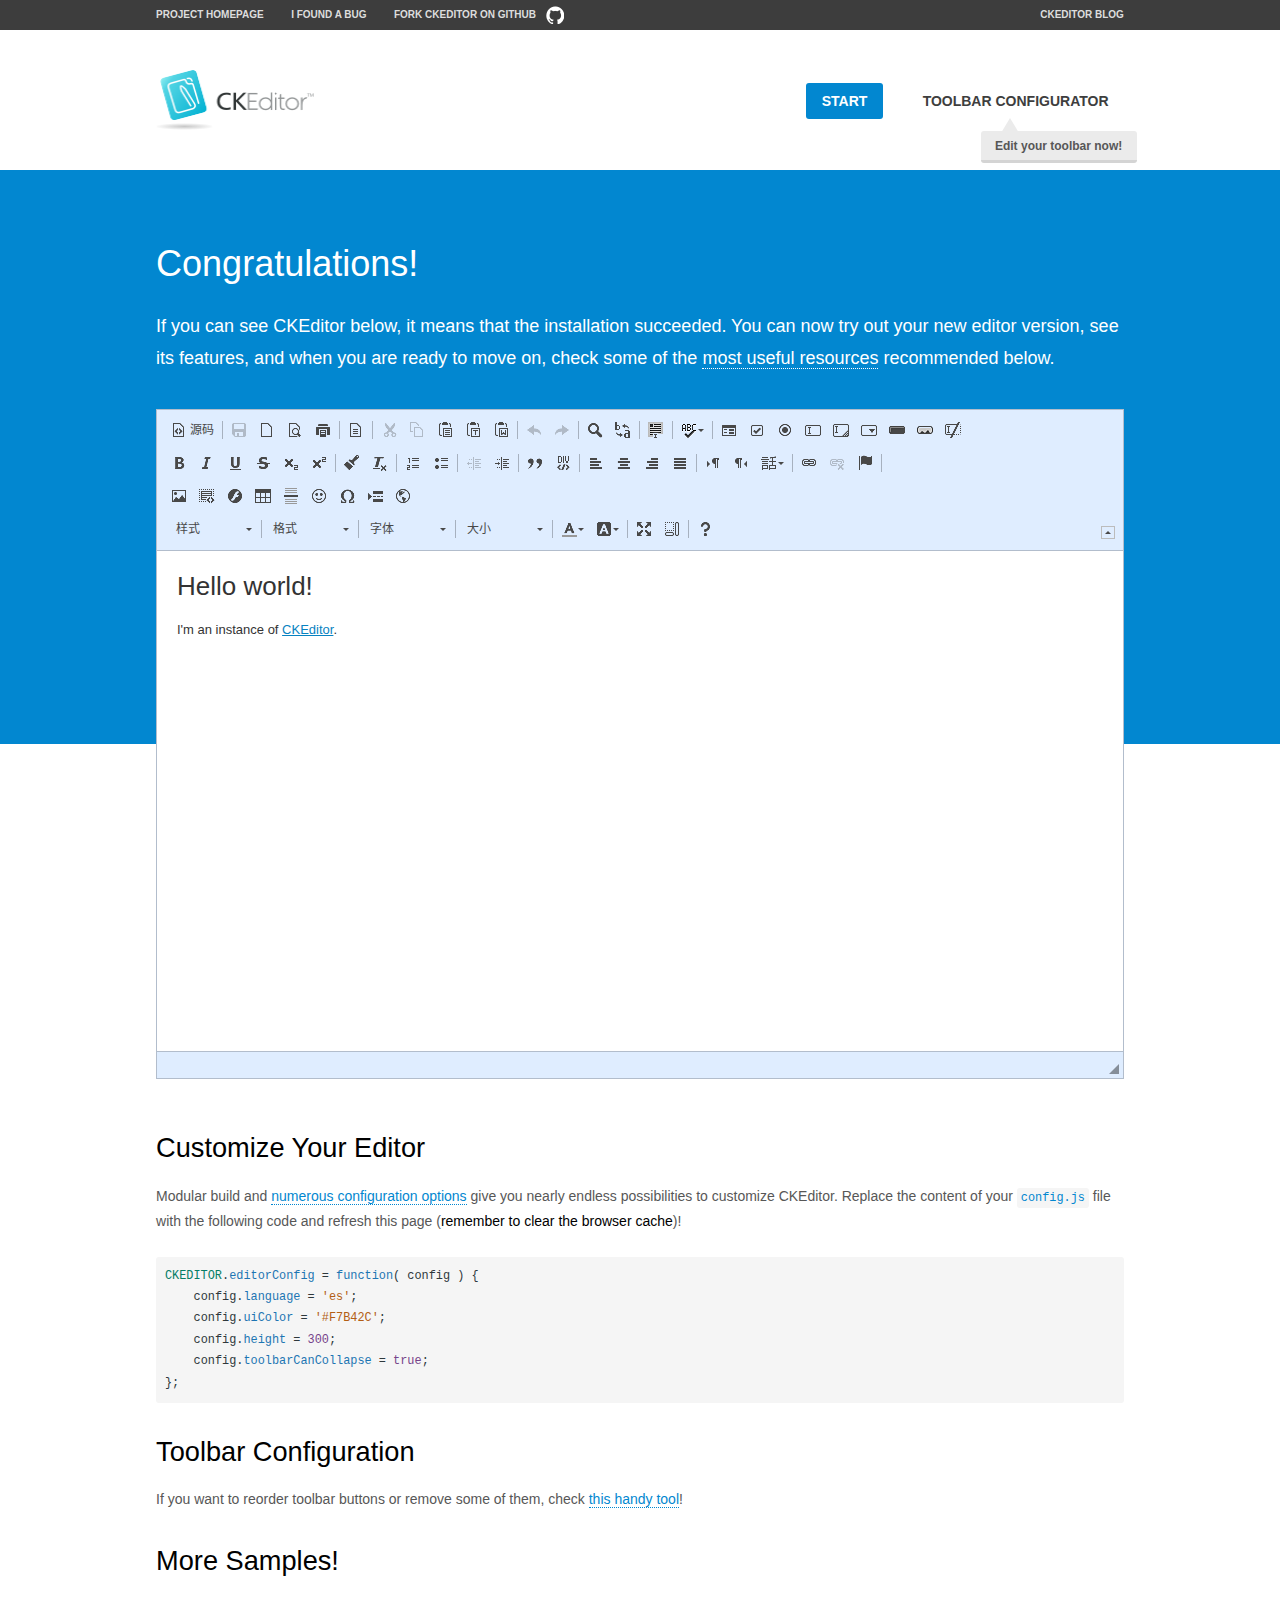
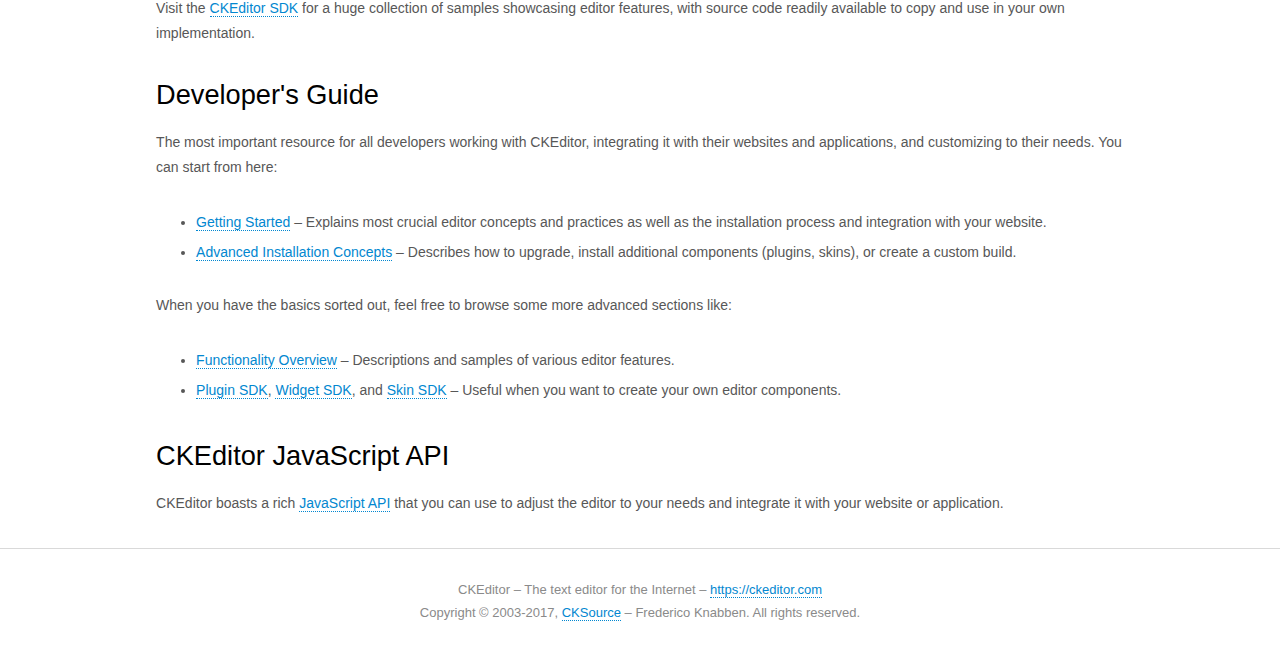
<file: app/static/ckeditor/samples/index.html>
<!DOCTYPE html>
<!--
Copyright (c) 2003-2017, CKSource - Frederico Knabben. All rights reserved.
For licensing, see LICENSE.md or https://ckeditor.com/legal/ckeditor-oss-license
-->
<html>
<head>
	<meta charset="utf-8">
	<title>CKEditor Sample</title>
	<script src="../ckeditor.js"></script>
	<script src="js/sample.js"></script>
	<link rel="stylesheet" href="css/samples.css">
	<link rel="stylesheet" href="toolbarconfigurator/lib/codemirror/neo.css">
</head>
<body id="main">

<nav class="navigation-a">
	<div class="grid-container">
		<ul class="navigation-a-left grid-width-70">
			<li><a href="https://ckeditor.com/ckeditor-4/">Project Homepage</a></li>
			<li><a href="https://github.com/ckeditor/ckeditor-dev/issues">I found a bug</a></li>
			<li><a href="http://github.com/ckeditor/ckeditor-dev" class="icon-pos-right icon-navigation-a-github">Fork CKEditor on GitHub</a></li>
		</ul>
		<ul class="navigation-a-right grid-width-30">
			<li><a href="https://ckeditor.com/blog/">CKEditor Blog</a></li>
		</ul>
	</div>
</nav>

<header class="header-a">
	<div class="grid-container">
		<h1 class="header-a-logo grid-width-30">
			<a href="index.html"><img src="img/logo.png" alt="CKEditor Sample"></a>
		</h1>

		<nav class="navigation-b grid-width-70">
			<ul>
				<li><a href="index.html" class="button-a button-a-background">Start</a></li>
				<li><a href="toolbarconfigurator/index.html" class="button-a">Toolbar configurator <span class="balloon-a balloon-a-nw">Edit your toolbar now!</span></a></li>
			</ul>
		</nav>
	</div>
</header>

<main>
	<div class="adjoined-top">
		<div class="grid-container">
			<div class="content grid-width-100">
				<h1>Congratulations!</h1>
				<p>
					If you can see CKEditor below, it means that the installation succeeded.
					You can now try out your new editor version, see its features, and when you are ready to move on, check some of the <a href="#sample-customize">most useful resources</a> recommended below.
				</p>
			</div>
		</div>
	</div>
	<div class="adjoined-bottom">
		<div class="grid-container">
			<div class="grid-width-100">
				<div id="editor">
					<h1>Hello world!</h1>
					<p>I'm an instance of <a href="https://ckeditor.com">CKEditor</a>.</p>
				</div>
			</div>
		</div>
	</div>

	<div class="grid-container">
		<div class="content grid-width-100">
			<section id="sample-customize">
				<h2>Customize Your Editor</h2>
				<p>Modular build and <a href="https://docs.ckeditor.com/ckeditor4/docs/#!/guide/dev_configuration">numerous configuration options</a> give you nearly endless possibilities to customize CKEditor. Replace the content of your <code><a href="../config.js">config.js</a></code> file with the following code and refresh this page (<strong>remember to clear the browser cache</strong>)!</p>
		<pre class="cm-s-neo CodeMirror"><code><span style="padding-right: 0.1px;"><span class="cm-variable">CKEDITOR</span>.<span class="cm-property">editorConfig</span> <span class="cm-operator">=</span> <span class="cm-keyword">function</span>( <span class="cm-def">config</span> ) {</span>
<span style="padding-right: 0.1px;"><span class="cm-tab">	</span><span class="cm-variable-2">config</span>.<span class="cm-property">language</span> <span class="cm-operator">=</span> <span class="cm-string">'es'</span>;</span>
<span style="padding-right: 0.1px;"><span class="cm-tab">	</span><span class="cm-variable-2">config</span>.<span class="cm-property">uiColor</span> <span class="cm-operator">=</span> <span class="cm-string">'#F7B42C'</span>;</span>
<span style="padding-right: 0.1px;"><span class="cm-tab">	</span><span class="cm-variable-2">config</span>.<span class="cm-property">height</span> <span class="cm-operator">=</span> <span class="cm-number">300</span>;</span>
<span style="padding-right: 0.1px;"><span class="cm-tab">	</span><span class="cm-variable-2">config</span>.<span class="cm-property">toolbarCanCollapse</span> <span class="cm-operator">=</span> <span class="cm-atom">true</span>;</span>
<span style="padding-right: 0.1px;">};</span></code></pre>
			</section>

			<section>
				<h2>Toolbar Configuration</h2>
				<p>If you want to reorder toolbar buttons or remove some of them, check <a href="toolbarconfigurator/index.html">this handy tool</a>!</p>
			</section>

			<section>
				<h2>More Samples!</h2>
				<p>Visit the <a href="https://sdk.ckeditor.com">CKEditor SDK</a> for a huge collection of samples showcasing editor features, with source code readily available to copy and use in your own implementation.</p>
			</section>

			<section>
				<h2>Developer's Guide</h2>
				<p>The most important resource for all developers working with CKEditor, integrating it with their websites and applications, and customizing to their needs. You can start from here:</p>
				<ul>
					<li><a href="https://docs.ckeditor.com/ckeditor4/docs/#!/guide/dev_installation">Getting Started</a> &ndash; Explains most crucial editor concepts and practices as well as the installation process and integration with your website.</li>
					<li><a href="https://docs.ckeditor.com/ckeditor4/docs/#!/guide/dev_advanced_installation">Advanced Installation Concepts</a> &ndash; Describes how to upgrade, install additional components (plugins, skins), or create a custom build.</li>
				</ul>
					<p>When you have the basics sorted out, feel free to browse some more advanced sections like:</p>
				<ul>
					<li><a href="https://docs.ckeditor.com/ckeditor4/docs/#!/guide/dev_features">Functionality Overview</a> &ndash; Descriptions and samples of various editor features.</li>
					<li><a href="https://docs.ckeditor.com/ckeditor4/docs/#!/guide/plugin_sdk_intro">Plugin SDK</a>, <a href="https://docs.ckeditor.com/ckeditor4/docs/#!/guide/widget_sdk_intro">Widget SDK</a>, and <a href="https://docs.ckeditor.com/ckeditor4/docs/#!/guide/skin_sdk_intro">Skin SDK</a> &ndash; Useful when you want to create your own editor components.</li>
				</ul>
			</section>

			<section>
				<h2>CKEditor JavaScript API</h2>
				<p>CKEditor boasts a rich <a href="https://docs.ckeditor.com/ckeditor4/docs/#!/api">JavaScript API</a> that you can use to adjust the editor to your needs and integrate it with your website or application.</p>
			</section>
		</div>
	</div>
</main>

<footer class="footer-a grid-container">
	<div class="grid-container">
		<p class="grid-width-100">
			CKEditor &ndash; The text editor for the Internet &ndash; <a class="samples" href="https://ckeditor.com/">https://ckeditor.com</a>
		</p>
		<p class="grid-width-100" id="copy">
			Copyright &copy; 2003-2017, <a class="samples" href="https://cksource.com/">CKSource</a> &ndash; Frederico Knabben. All rights reserved.
		</p>
	</div>
</footer>
<script>
	initSample();
</script>

</body>
</html>
</file>
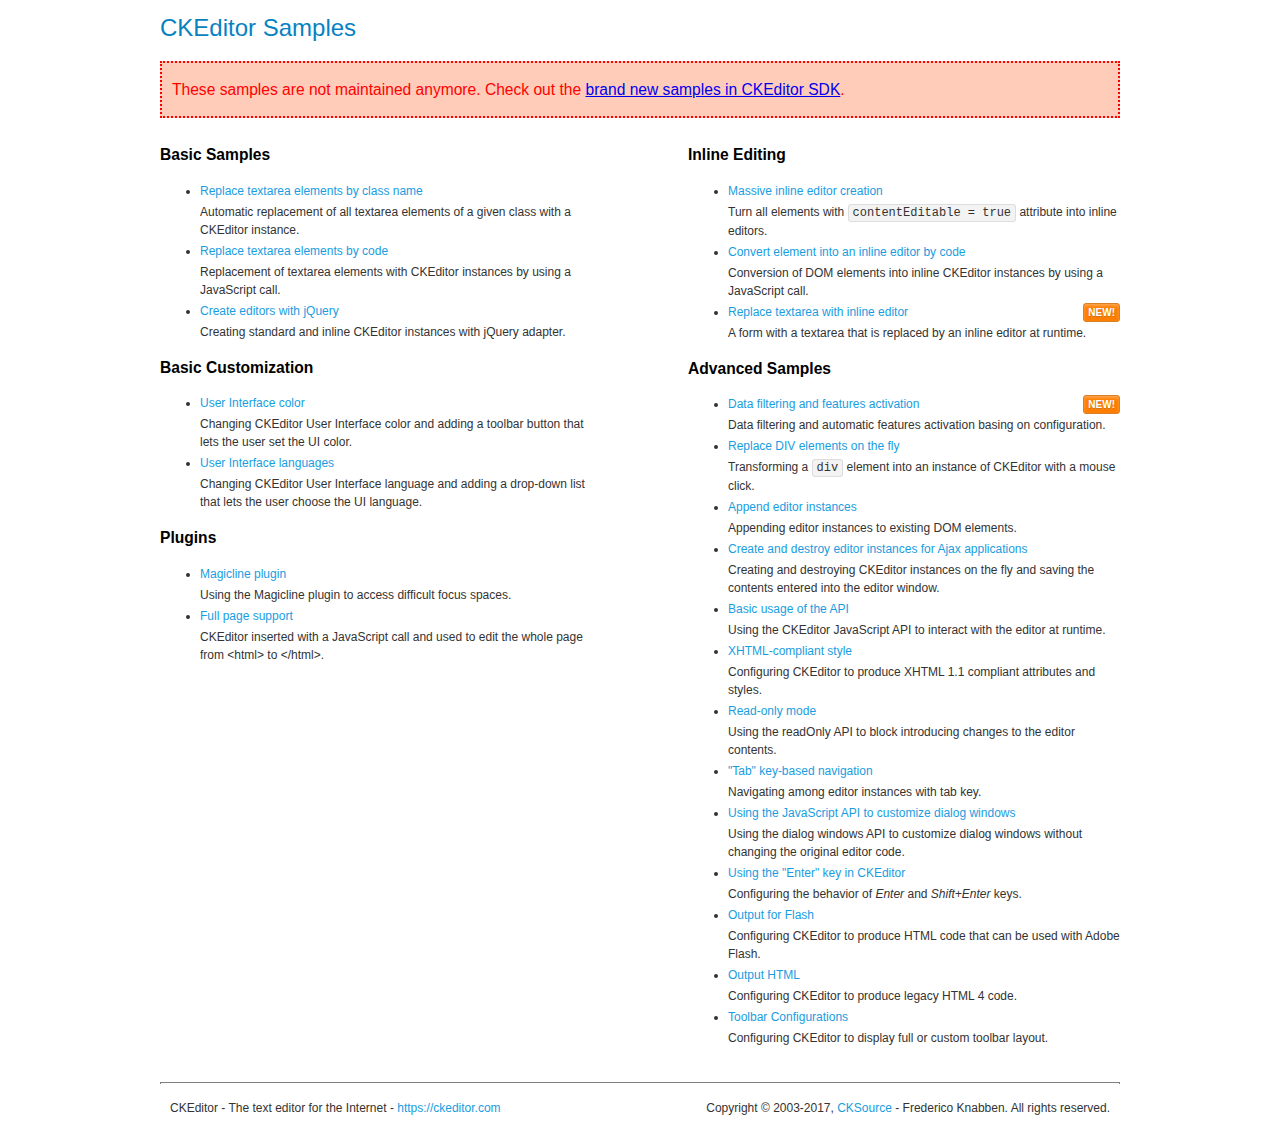
<file: app/static/ckeditor/samples/old/index.html>
<!DOCTYPE html>
<!--
Copyright (c) 2003-2017, CKSource - Frederico Knabben. All rights reserved.
For licensing, see LICENSE.md or https://ckeditor.com/legal/ckeditor-oss-license
-->
<html>
<head>
	<meta charset="utf-8">
	<title>CKEditor Samples</title>
	<link rel="stylesheet" href="sample.css">
</head>
<body>
	<h1 class="samples">
		CKEditor Samples
	</h1>
	<div class="warning deprecated">
		These samples are not maintained anymore. Check out the <a href="https://sdk.ckeditor.com/">brand new samples in CKEditor SDK</a>.
	</div>
	<div class="twoColumns">
		<div class="twoColumnsLeft">
			<h2 class="samples">
				Basic Samples
			</h2>
			<dl class="samples">
				<dt><a class="samples" href="replacebyclass.html">Replace textarea elements by class name</a></dt>
				<dd>Automatic replacement of all textarea elements of a given class with a CKEditor instance.</dd>

				<dt><a class="samples" href="replacebycode.html">Replace textarea elements by code</a></dt>
				<dd>Replacement of textarea elements with CKEditor instances by using a JavaScript call.</dd>

				<dt><a class="samples" href="jquery.html">Create editors with jQuery</a></dt>
				<dd>Creating standard and inline CKEditor instances with jQuery adapter.</dd>
			</dl>

			<h2 class="samples">
				Basic Customization
			</h2>
			<dl class="samples">
				<dt><a class="samples" href="uicolor.html">User Interface color</a></dt>
				<dd>Changing CKEditor User Interface color and adding a toolbar button that lets the user set the UI color.</dd>

				<dt><a class="samples" href="uilanguages.html">User Interface languages</a></dt>
				<dd>Changing CKEditor User Interface language and adding a drop-down list that lets the user choose the UI language.</dd>
			</dl>


			<h2 class="samples">Plugins</h2>
<dl class="samples">
<dt><a class="samples" href="magicline/magicline.html">Magicline plugin</a></dt>
<dd>Using the Magicline plugin to access difficult focus spaces.</dd>

<dt><a class="samples" href="wysiwygarea/fullpage.html">Full page support</a></dt>
<dd>CKEditor inserted with a JavaScript call and used to edit the whole page from &lt;html&gt; to &lt;/html&gt;.</dd>
</dl>
		</div>
		<div class="twoColumnsRight">
			<h2 class="samples">
				Inline Editing
			</h2>
			<dl class="samples">
				<dt><a class="samples" href="inlineall.html">Massive inline editor creation</a></dt>
				<dd>Turn all elements with <code>contentEditable = true</code> attribute into inline editors.</dd>

				<dt><a class="samples" href="inlinebycode.html">Convert element into an inline editor by code</a></dt>
				<dd>Conversion of DOM elements into inline CKEditor instances by using a JavaScript call.</dd>

				<dt><a class="samples" href="inlinetextarea.html">Replace textarea with inline editor</a> <span class="new">New!</span></dt>
				<dd>A form with a textarea that is replaced by an inline editor at runtime.</dd>

				
			</dl>

			<h2 class="samples">
				Advanced Samples
			</h2>
			<dl class="samples">
				<dt><a class="samples" href="datafiltering.html">Data filtering and features activation</a> <span class="new">New!</span></dt>
				<dd>Data filtering and automatic features activation basing on configuration.</dd>

				<dt><a class="samples" href="divreplace.html">Replace DIV elements on the fly</a></dt>
				<dd>Transforming a <code>div</code> element into an instance of CKEditor with a mouse click.</dd>

				<dt><a class="samples" href="appendto.html">Append editor instances</a></dt>
				<dd>Appending editor instances to existing DOM elements.</dd>

				<dt><a class="samples" href="ajax.html">Create and destroy editor instances for Ajax applications</a></dt>
				<dd>Creating and destroying CKEditor instances on the fly and saving the contents entered into the editor window.</dd>

				<dt><a class="samples" href="api.html">Basic usage of the API</a></dt>
				<dd>Using the CKEditor JavaScript API to interact with the editor at runtime.</dd>

				<dt><a class="samples" href="xhtmlstyle.html">XHTML-compliant style</a></dt>
				<dd>Configuring CKEditor to produce XHTML 1.1 compliant attributes and styles.</dd>

				<dt><a class="samples" href="readonly.html">Read-only mode</a></dt>
				<dd>Using the readOnly API to block introducing changes to the editor contents.</dd>

				<dt><a class="samples" href="tabindex.html">"Tab" key-based navigation</a></dt>
				<dd>Navigating among editor instances with tab key.</dd>


				
<dt><a class="samples" href="dialog/dialog.html">Using the JavaScript API to customize dialog windows</a></dt>
<dd>Using the dialog windows API to customize dialog windows without changing the original editor code.</dd>

<dt><a class="samples" href="enterkey/enterkey.html">Using the &quot;Enter&quot; key in CKEditor</a></dt>
<dd>Configuring the behavior of <em>Enter</em> and <em>Shift+Enter</em> keys.</dd>

<dt><a class="samples" href="htmlwriter/outputforflash.html">Output for Flash</a></dt>
<dd>Configuring CKEditor to produce HTML code that can be used with Adobe Flash.</dd>

<dt><a class="samples" href="htmlwriter/outputhtml.html">Output HTML</a></dt>
<dd>Configuring CKEditor to produce legacy HTML 4 code.</dd>

<dt><a class="samples" href="toolbar/toolbar.html">Toolbar Configurations</a></dt>
<dd>Configuring CKEditor to display full or custom toolbar layout.</dd>

			</dl>
		</div>
	</div>
	<div id="footer">
		<hr>
		<p>
			CKEditor - The text editor for the Internet - <a class="samples" href="https://ckeditor.com/">https://ckeditor.com</a>
		</p>
		<p id="copy">
			Copyright &copy; 2003-2017, <a class="samples" href="https://cksource.com/">CKSource</a> - Frederico Knabben. All rights reserved.
		</p>
	</div>
</body>
</html>
</file>
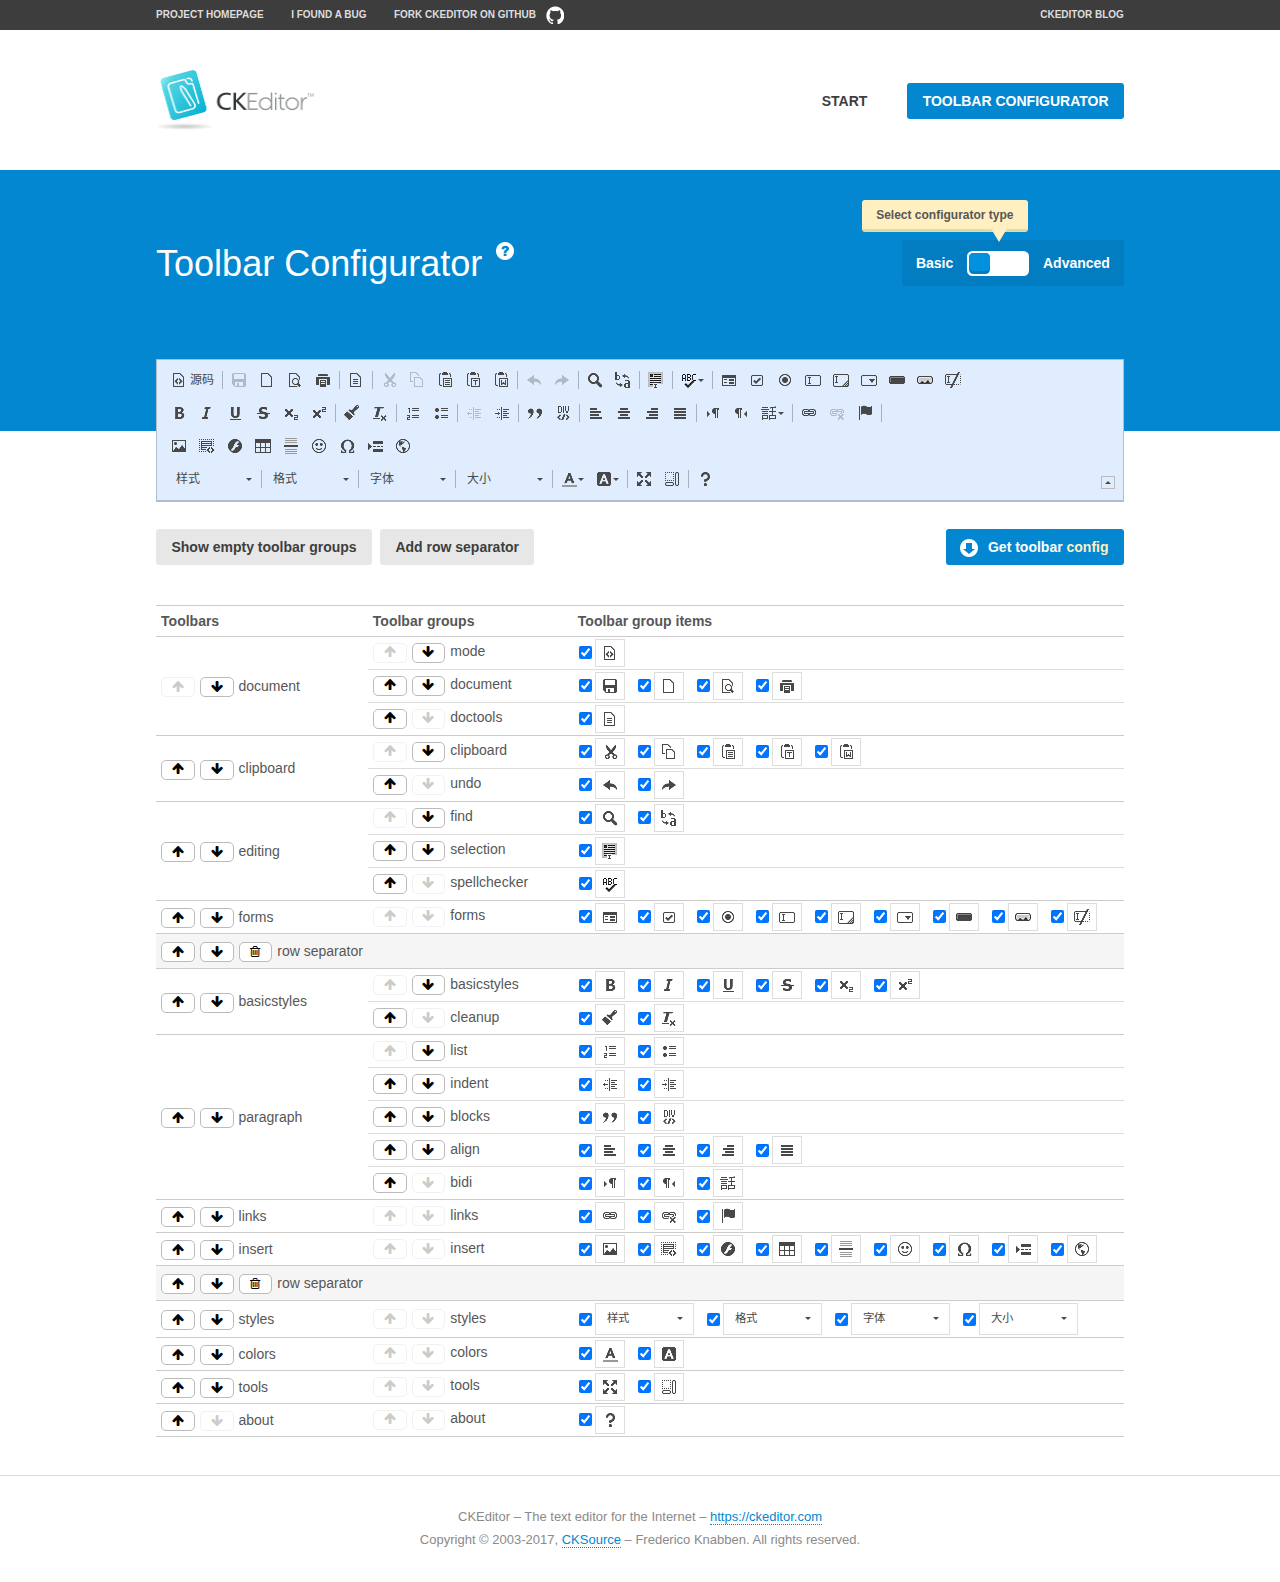
<file: app/static/ckeditor/samples/toolbarconfigurator/index.html>
<!DOCTYPE html>
<!--
Copyright (c) 2003-2017, CKSource - Frederico Knabben. All rights reserved.
For licensing, see LICENSE.md or https://ckeditor.com/legal/ckeditor-oss-license
-->
<!--[if IE 8]><html class="ie8"><![endif]-->
<!--[if gt IE 8]><html><![endif]-->
<!--[if !IE]><!--><html><!--<![endif]-->
<head>
	<meta charset="utf-8">
	<title>Toolbar Configurator</title>
	<script src="../../ckeditor.js"></script>
	<script>
		if ( CKEDITOR.env.ie && CKEDITOR.env.version < 9 )
			CKEDITOR.tools.enableHtml5Elements( document );
	</script>
	<link rel="stylesheet" href="lib/codemirror/codemirror.css">
	<link rel="stylesheet" href="lib/codemirror/show-hint.css">
	<link rel="stylesheet" href="lib/codemirror/neo.css">
	<link rel="stylesheet" href="css/fontello.css">
	<link rel="stylesheet" href="../css/samples.css">
</head>
<body id="toolbar">

<nav class="navigation-a">
	<div class="grid-container">
		<ul class="navigation-a-left grid-width-70">
			<li><a href="https://ckeditor.com/ckeditor-4/">Project Homepage</a></li>
			<li><a href="https://github.com/ckeditor/ckeditor-dev/issues">I found a bug</a></li>
			<li><a href="http://github.com/ckeditor/ckeditor-dev" class="icon-pos-right icon-navigation-a-github">Fork CKEditor on GitHub</a></li>
		</ul>
		<ul class="navigation-a-right grid-width-30">
			<li><a href="https://ckeditor.com/blog/">CKEditor Blog</a></li>
		</ul>
	</div>
</nav>

<header class="header-a">
	<div class="grid-container">
		<h1 class="header-a-logo grid-width-30">
			<a href="../index.html"><img src="../img/logo.png" alt="CKEditor Logo"></a>
		</h1>
		<nav class="navigation-b grid-width-70">
			<ul>
				<li><a href="../index.html"  class="button-a">Start</a></li>
				<li><a href="index.html"  class="button-a button-a-background">Toolbar configurator</a></li>
			</ul>
		</nav>
	</div>
</header>

<main>
	<div class="adjoined-top">
		<div class="grid-container">
			<div class="content grid-width-100">
				<div class="grid-container-nested">
					<h1 class="grid-width-60">
						Toolbar Configurator
						<a href="#help-content" type="button" title="Configurator help" id="help" class="button-a button-a-background button-a-no-text icon-pos-left icon-question-mark">Help</a>
					</h1>

					<div class="grid-width-40 grid-switch-magic">
						<div class="switch">
							<span class="balloon-a balloon-a-se">Select configurator type</span>
							<input type="radio" name="radio" data-num="1" id="radio-basic" />
							<input type="radio" name="radio" data-num="2" id="radio-advanced" />
							<label data-for="1" for="radio-basic">Basic</label>
							<span class="switch-inner">
								<span class="handler"></span>
							</span>
							<label data-for="2" for="radio-advanced">Advanced</label>
						</div>
					</div>
				</div>
			</div>
		</div>
	</div>
	<div class="adjoined-bottom">
		<div class="grid-container">
			<div class="grid-width-100">
				<div class="editors-container">
					<div id="editor-basic"></div>
					<div id="editor-advanced"></div>
				</div>
			</div>
		</div>
	</div>

	<div class="grid-container configurator">
		<div class="content grid-width-100">
			<div class="configurator">
				<div>
					<div id="toolbarModifierWrapper"></div>
				</div>
			</div>
		</div>
	</div>

	<div id="help-content">
		<div class="grid-container">
			<div class="grid-width-100">
				<h2>What Am I Doing Here?</h2>

				<div class="grid-container grid-container-nested">
					<div class="basic">
						<div class="grid-width-50">
							<p>Arrange <a href="https://docs.ckeditor.com/ckeditor4/docs/#!/api/CKEDITOR.config-cfg-toolbarGroups">toolbar groups</a>, toggle <a href="https://docs.ckeditor.com/ckeditor4/docs/#!/api/CKEDITOR.config-cfg-removeButtons">button visibility</a> according to your needs and get your toolbar configuration.</p>
							<p>You can replace the content of the <a href="../../config.js"><code>config.js</code></a> file with the generated configuration. If you already set some configuration options you will need to merge both configurations.</p>
						</div>
						<div class="grid-width-50">
							<p>Read more about different ways of <a href="https://docs.ckeditor.com/ckeditor4/docs/#!/guide/dev_configuration">setting configuration</a> and do not forget about <strong>clearing browser cache</strong>.</p>
							<p>Arranging toolbar groups is the recommended way of configuring the toolbar, but if you need more freedom you can use the <a href="#advanced">advanced configurator</a>.</p>
						</div>
					</div>
					<div class="advanced" style="display: none;">
						<div class="grid-width-50">
							<p>With this code editor you can edit your <a href="https://docs.ckeditor.com/ckeditor4/docs/#!/api/CKEDITOR.config-cfg-toolbar">toolbar configuration</a> live.</p>
							<p>You can replace the content of the <a href="../../config.js"><code>config.js</code></a> file with the generated configuration. If you already set some configuration options you will need to merge both configurations.</p>
						</div>
						<div class="grid-width-50">
							<p>Read more about different ways of <a href="https://docs.ckeditor.com/ckeditor4/docs/#!/guide/dev_configuration">setting configuration</a> and do not forget about <strong>clearing browser cache</strong>.</p>
						</div>
					</div>
				</div>

				<p class="grid-container grid-container-nested">
					<button type="button" class="help-content-close grid-width-100 button-a button-a-background">Got it. Let's play!</button>
				</p>
			</div>
		</div>
	</div>
</main>

<footer class="footer-a grid-container">
	<p class="grid-width-100">
		CKEditor &ndash; The text editor for the Internet &ndash; <a class="samples" href="https://ckeditor.com/">https://ckeditor.com</a>
	</p>
	<p class="grid-width-100" id="copy">
		Copyright &copy; 2003-2017, <a class="samples" href="https://cksource.com/">CKSource</a> &ndash; Frederico Knabben. All rights reserved.
	</p>
</footer>

<script src="lib/codemirror/codemirror.js"></script>
<script src="lib/codemirror/javascript.js"></script>
<script src="lib/codemirror/show-hint.js"></script>

<script src="js/fulltoolbareditor.js"></script>
<script src="js/abstracttoolbarmodifier.js"></script>
<script src="js/toolbarmodifier.js"></script>
<script src="js/toolbartextmodifier.js"></script>
<script src="../js/sf.js"></script>

<script>
	( function() {
		'use strict';

		var mode = ( window.location.hash.substr( 1 ) === 'advanced' ) ? 'advanced' : 'basic',
			configuratorSection = CKEDITOR.document.findOne( 'main > .grid-container.configurator' ),
			basicInstruction = CKEDITOR.document.findOne( '#help-content .basic' ),
			advancedInstruction = CKEDITOR.document.findOne( '#help-content .advanced' ),

			// Configurator mode switcher.
			modeSwitchBasic = CKEDITOR.document.getById( 'radio-basic' ),
			modeSwitchAdvanced = CKEDITOR.document.getById( 'radio-advanced' );

		// Initial setup
		function updateSwitcher() {
			if ( mode === 'advanced' ) {
				modeSwitchAdvanced.$.checked = true;
			} else {
				modeSwitchBasic.$.checked = true;
			}
		}

		updateSwitcher();

		CKEDITOR.document.getWindow().on( 'hashchange', function( e ) {
			var hash = window.location.hash.substr( 1 );
			if ( !( hash === 'advanced' || hash === 'basic' ) ) {
				return;
			}
			mode = hash;
			onToolbarsDone( mode );
		} );

		CKEDITOR.document.getWindow().on( 'resize', function() {
			updateToolbar( ( mode === 'basic' ? toolbarModifier : toolbarTextModifier )[ 'editorInstance' ] );
		} );

		function onRefresh( modifier ) {
			modifier = modifier || this;

			if ( mode === 'basic' && modifier instanceof ToolbarConfigurator.ToolbarTextModifier ) {
				return;
			}

			// CodeMirror container becomes visible, so we need to refresh and to avoid rendering problems.
			if ( mode === 'advanced' && modifier instanceof ToolbarConfigurator.ToolbarTextModifier ) {
				modifier.codeContainer.refresh();
			}

			updateToolbar( modifier.editorInstance );
		}

		function updateToolbar( editor ) {
			var editorContainer = editor.container;

			// Not always editor is loaded.
			if ( !editorContainer ) {
				return;
			}

			var displayStyle = editorContainer.getStyle( 'display' );

			editorContainer.setStyle( 'display', 'block' );

			var newHeight = editorContainer.getSize( 'height' );

			var newMarginTop = parseInt( editorContainer.getComputedStyle( 'margin-top' ), 10 );
			newMarginTop = ( isNaN( newMarginTop ) ? 0 : Number( newMarginTop ) );

			var newMarginBottom = parseInt( editorContainer.getComputedStyle( 'margin-bottom' ), 10 );
			newMarginBottom = ( isNaN( newMarginBottom ) ? 0 : Number( newMarginBottom ) );

			var result = newHeight + newMarginTop + newMarginBottom;

			editorContainer.setStyle( 'display', displayStyle );

			editor.container.getAscendant( 'div' ).setStyle( 'height', result + 'px' );
		}

		var toolbarModifier = new ToolbarConfigurator.ToolbarModifier( 'editor-basic' );

		var done = 0;
		toolbarModifier.init( onToolbarInit );
		toolbarModifier.onRefresh = onRefresh;

		CKEDITOR.document.getById( 'toolbarModifierWrapper' ).append( toolbarModifier.mainContainer );

		var toolbarTextModifier = new ToolbarConfigurator.ToolbarTextModifier( 'editor-advanced' );
		toolbarTextModifier.init( onToolbarInit );
		toolbarTextModifier.onRefresh = onRefresh;

		function onToolbarInit() {
			if ( ++done === 2 ) {
				onToolbarsDone();

				positionSticky.watch( CKEDITOR.document.findOne( '.toolbar' ), function() {
					return mode === 'advanced';
				} );
			}
		}

		function onToolbarsDone() {
			if ( mode === 'basic' ) {
				toggleModeBasic( false );
			} else {
				toggleModeAdvanced( false );
			}

			updateSwitcher();

			setTimeout( function() {
				CKEDITOR.document.findOne( '.editors-container' ).addClass( 'active' );
				CKEDITOR.document.findOne( '#toolbarModifierWrapper' ).addClass( 'active' );
			}, 200 );
		}

		CKEDITOR.document.getById( 'toolbarModifierWrapper' ).append( toolbarTextModifier.mainContainer );

		function toogleModeSwitch( onElement, offElement, onModifier, offModifier ) {
			onElement.addClass( 'fancy-button-active' );
			offElement.removeClass( 'fancy-button-active' );

			onModifier.showUI();
			offModifier.hideUI();
		}

		function toggleModeBasic( callOnRefresh ) {
			callOnRefresh = ( callOnRefresh !== false );
			mode = 'basic';
			window.location.hash = '#basic';
			toogleModeSwitch( modeSwitchBasic, modeSwitchAdvanced, toolbarModifier, toolbarTextModifier );

			configuratorSection.removeClass( 'freed-width' );
			basicInstruction.show();
			advancedInstruction.hide();

			callOnRefresh && onRefresh( toolbarModifier );
		}

		function toggleModeAdvanced( callOnRefresh ) {
			callOnRefresh = ( callOnRefresh !== false );
			mode = 'advanced';
			window.location.hash = '#advanced';
			toogleModeSwitch( modeSwitchAdvanced, modeSwitchBasic, toolbarTextModifier, toolbarModifier );

			configuratorSection.addClass( 'freed-width' );
			advancedInstruction.show();
			basicInstruction.hide();

			callOnRefresh && onRefresh( toolbarTextModifier );
		}

		modeSwitchBasic.on( 'click', toggleModeBasic );
		modeSwitchAdvanced.on( 'click', toggleModeAdvanced );

		//
		// Position:sticky for the toolbar.
		//

		// Will make elements behave like they were styled with position:sticky.
		var positionSticky = {
			// Store object: {
			// 		element: CKEDITOR.dom.element, // Element which will float.
			// 		placeholder: CKEDITOR.dom.element, // Placeholder which is place to prevent page bounce.
			// 		isFixed: boolean // Whether element float now.
			// }
			watched: [],

			active: [],

			staticContainer: null,

			init: function() {
				var element = CKEDITOR.dom.element.createFromHtml(
					'<div class="staticContainer">' +
						'<div class="grid-container" >' +
							'<div class="grid-width-100">' +
								'<div class="inner"></div>' +
							'</div>' +
						'</div>' +
					'</div>' );

				this.staticContainer = element.findOne( '.inner' );

				CKEDITOR.document.getBody().append( element );
			},

			watch: function( element, preventFunc ) {
				this.watched.push( {
					element: element,
					placeholder: new CKEDITOR.dom.element( 'div' ),
					isFixed: false,
					preventFunc: preventFunc
				} );
			},

			checkAll: function() {
				for ( var i = 0; i < this.watched.length; i++ ) {
					this.check( this.watched[ i ] );
				}
			},

			check: function( element ) {
				var isFixed = element.isFixed;
				var shouldBeFixed = this.shouldBeFixed( element );

				// Nothing to be done.
				if ( isFixed === shouldBeFixed ) {
					return;
				}

				var placeholder = element.placeholder;

				if ( isFixed ) {
					// Unfixing.

					element.element.insertBefore( placeholder );
					placeholder.remove();

					element.element.removeStyle( 'margin' );

					this.active.splice( CKEDITOR.tools.indexOf( this.active, element ), 1 );

				} else {
					// Fixing.
					placeholder.setStyle( 'width', element.element.getSize( 'width' ) + 'px' );
					placeholder.setStyle( 'height', element.element.getSize( 'height' ) + 'px' );
					placeholder.setStyle( 'margin-bottom', element.element.getComputedStyle( 'margin-bottom' ) );
					placeholder.setStyle( 'display', element.element.getComputedStyle( 'display' ) );
					placeholder.insertAfter( element.element );

					this.staticContainer.append( element.element );

					this.active.push( element );
				}

				element.isFixed = !element.isFixed;
			},

			shouldBeFixed: function( element ) {
				if ( element.preventFunc && element.preventFunc() ) {
					return false;
				}

				// If element is already fixed we are checking it's placeholder.
				var related = ( element.isFixed ? element.placeholder : element.element ),
					clientRect = related.$.getBoundingClientRect(),
					staticHeight = this.staticContainer.getSize('height' ),
					elemHeight = element.element.getSize( 'height' );

				if ( element.isFixed ) {
					return ( clientRect.top + elemHeight < staticHeight );
				} else {
					return ( clientRect.top < staticHeight );
				}
			}
		};

		positionSticky.init();

		CKEDITOR.document.getWindow().on( 'scroll',
			new CKEDITOR.tools.eventsBuffer( 100, positionSticky.checkAll, positionSticky ).input
		);

		// Make the toolbar sticky.
		positionSticky.watch( CKEDITOR.document.findOne( '.editors-container' ) );

		// Help button and help-content.
		( function() {
			var helpButton = CKEDITOR.document.getById( 'help' ),
				helpContent = CKEDITOR.document.getById( 'help-content' );

			// Don't show help button on IE8 because it's unsupported by Pico Modal.
			if ( CKEDITOR.env.ie && CKEDITOR.env.version == 8 ) {
				helpButton.hide();
			} else {
				// Display help modal when the button is clicked.
				helpButton.on( 'click', function( evt ) {
					SF.modal( {
						// Clone modal content from DOM.
						content: helpContent.getHtml(),

						afterCreate: function( modal ) {
							// Enable modal content button to close the modal.
							new CKEDITOR.dom.element( modal.modalElem() ).findOne( '.help-content-close' ).once( 'click', modal.close );
						}
					} ).show();
				} );
			}
		} )();
	} )();
</script>
</body>
</html>
</file>
<file: app/static/ckeditor/samples/css/samples.css>
/**
 * @license Copyright (c) 2003-2018, CKSource - Frederico Knabben. All rights reserved.
 * For licensing, see LICENSE.md or https://ckeditor.com/legal/ckeditor-oss-license
 */
@media (max-width: 900px) {
  .global-is-mobile-hidden {
    display: none !important;
  }
}
article,
aside,
details,
figcaption,
figure,
footer,
header,
hgroup,
main,
menu,
nav,
section {
  display: block;
}
body,
html {
  margin: 0;
  padding: 0;
  font: 16px / 1.8 Arial, 'Helvetica Neue', Helvetica, sans-serif;
  font-weight: 300;
  color: #575757;
}
.grid-width-10 {
  width: 10%;
}
.grid-width-20 {
  width: 20%;
}
.grid-width-30 {
  width: 30%;
}
.grid-width-40 {
  width: 40%;
}
.grid-width-50 {
  width: 50%;
}
.grid-width-60 {
  width: 60%;
}
.grid-width-70 {
  width: 70%;
}
.grid-width-80 {
  width: 80%;
}
.grid-width-90 {
  width: 90%;
}
.grid-width-100 {
  width: 100%;
}
@media (max-width: 900px) {
  .grid-width-10,
  .grid-width-20,
  .grid-width-30,
  .grid-width-40,
  .grid-width-50,
  .grid-width-60,
  .grid-width-70,
  .grid-width-80,
  .grid-width-90,
  .grid-width-100 {
    width: 100%;
  }
}
*[class*="grid-width"] {
  -webkit-box-sizing: border-box;
  -moz-box-sizing: border-box;
  box-sizing: border-box;
  padding-left: 4%;
  padding-right: 4%;
  float: left;
}
*[class*="grid-width"]:after,
.grid-container:after,
*[class*="grid-width"]:before,
.grid-container:before {
  content: '';
  display: block;
  overflow: hidden;
  visibility: hidden;
  font-size: 0;
  line-height: 0;
  width: 0;
  height: 0;
}
*[class*="grid-width"]:after,
.grid-container:after {
  clear: both;
}
.grid-container {
  -webkit-box-sizing: border-box;
  -moz-box-sizing: border-box;
  box-sizing: border-box;
  margin-left: auto;
  margin-right: auto;
}
.grid-container-nested *[class*="grid-width"]:first-child {
  padding-left: 0;
}
.grid-container-nested *[class*="grid-width"]:last-child {
  padding-right: 0;
}
@media (max-width: 900px) {
  .grid-container-nested *[class*="grid-width"]:first-child {
    padding-left: 4%;
  }
  .grid-container-nested *[class*="grid-width"]:last-child {
    padding-right: 4%;
  }
}
.header-a {
  min-height: 140px;
  overflow: hidden;
}
.header-a .header-a-logo {
  margin: 40px 0 0;
}
@media (max-width: 900px) {
  .header-a .header-a-logo {
    text-align: center;
  }
}
.header-a .header-a-logo img {
  border: transparent;
}
.navigation-a {
  height: 30px;
  background: #3D3D3D;
  position: absolute;
  left: 0;
  right: 0;
  top: 0;
  padding: 0;
  overflow: hidden;
}
@media (max-width: 900px) {
  .navigation-a {
    text-align: center;
  }
}
.navigation-a ul {
  list-style: none;
  margin: 0;
  overflow: hidden;
}
.navigation-a ul li,
.navigation-a ul li a {
  display: inline-block;
}
@media (max-width: 900px) {
  .navigation-a ul {
    width: auto;
    text-overflow: ellipsis;
    white-space: nowrap;
    display: inline-block;
    float: none;
  }
  .navigation-a ul:before,
  .navigation-a ul:after {
    display: none;
  }
}
.navigation-a ul.navigation-a-left {
  text-align: left;
}
@media (max-width: 900px) {
  .navigation-a ul.navigation-a-left {
    padding-right: 0;
  }
}
.navigation-a ul.navigation-a-right {
  text-align: right;
}
@media (max-width: 900px) {
  .navigation-a ul.navigation-a-right {
    padding-left: 23px;
  }
}
.navigation-a ul li + li {
  margin-left: 23px;
}
.navigation-a ul li a {
  font-size: 10px;
  font-size: 0.625rem;
  line-height: 18px;
  line-height: 1.13rem;
  line-height: 30px;
  float: left;
  color: #ddd;
  font-weight: bold;
  text-decoration: none;
  text-transform: uppercase;
}
.navigation-a ul li a:hover {
  cursor: pointer;
  color: #fff;
}
.icon-navigation-a-github:before,
.icon-navigation-a-github:after {
  background-image: url("[data-uri]");
}
.navigation-b {
  text-align: right;
  margin: 52px 0 0;
  overflow: visible;
}
@media (max-width: 900px) {
  .navigation-b {
    text-align: center;
    margin-top: 20px;
    padding: 0;
  }
}
.navigation-b ul {
  padding: 0;
  list-style: none;
  margin: 0;
  overflow: visible;
}
.navigation-b ul li,
.navigation-b ul li a {
  display: inline-block;
}
@media (max-width: 900px) {
  .navigation-b ul {
    display: table;
    width: 100%;
    padding-bottom: 1.5em;
  }
}
@media (max-width: 900px) {
  .navigation-b ul li {
    display: table-row;
  }
}
.navigation-b ul li + li {
  margin-left: 20px;
}
@media (max-width: 900px) {
  .navigation-b ul li + li {
    margin-left: 0;
  }
}
.navigation-b ul li a {
  -webkit-box-sizing: border-box;
  -moz-box-sizing: border-box;
  box-sizing: border-box;
  text-transform: uppercase;
  text-decoration: none;
  outline: none;
}
@media (max-width: 900px) {
  .navigation-b ul li a {
    width: 100%;
    -webkit-border-radius: 0;
    -webkit-background-clip: padding-box;
    -moz-border-radius: 0;
    -moz-background-clip: padding;
    border-radius: 0;
    background-clip: padding-box;
  }
}
.footer-a {
  font-size: 13px;
  font-size: 0.8125rem;
  line-height: 23.4px;
  line-height: 1.46rem;
  padding-top: 2.25em;
  padding-bottom: 2.25em;
  overflow: hidden;
  color: #8a8a8a;
}
.footer-a a {
  color: #0287D0;
  text-decoration: none;
  border-bottom: 1px dotted #0287D0;
}
.footer-a a:hover {
  color: #0277b7;
}
.footer-a p {
  margin: 0;
  display: inline-block;
  text-align: center;
}
.content {
  font-size: 14px;
  font-size: 0.875rem;
  line-height: 25.2px;
  line-height: 1.57rem;
  overflow: hidden;
  padding-top: 1.5em;
  padding-bottom: 1.5em;
}
.content p {
  margin: 0.75em 0;
}
.content ul,
.content ol,
.content pre,
.content blockquote,
.content textarea:not([class^="cke"]),
.content .cke {
  margin: 1.875em 0;
}
.content code,
.content kbd {
  -webkit-border-radius: 3px;
  -webkit-background-clip: padding-box;
  -moz-border-radius: 3px;
  -moz-background-clip: padding;
  border-radius: 3px;
  background-clip: padding-box;
  padding: 3px 4px;
}
.content pre,
.content code,
.content kbd,
.content blockquote {
  background: #f5f5f5;
}
.content blockquote,
.content pre {
  background: none;
  border-left: 4px solid #0287D0;
  padding: 1.5em 2.25em;
}
.content p a,
.content ul a,
.content ol a,
.content blockquote a,
.content h1 a,
.content h2 a,
.content h3 a,
.content h4 a,
.content h5 a {
  color: #0287D0;
  text-decoration: none;
  border-bottom: 1px dotted #0287D0;
}
.content p a:hover,
.content ul a:hover,
.content ol a:hover,
.content blockquote a:hover,
.content h1 a:hover,
.content h2 a:hover,
.content h3 a:hover,
.content h4 a:hover,
.content h5 a:hover {
  color: #0277b7;
}
.content h1,
.content h2,
.content h3,
.content h4,
.content h5 {
  color: #000;
  font-weight: 100;
}
.content h1 code,
.content h2 code,
.content h3 code,
.content h4 code,
.content h5 code,
.content h1 kbd,
.content h2 kbd,
.content h3 kbd,
.content h4 kbd,
.content h5 kbd {
  font-size: inherit;
}
.content h1 a.content-heading-anchor,
.content h2 a.content-heading-anchor,
.content h3 a.content-heading-anchor,
.content h4 a.content-heading-anchor,
.content h5 a.content-heading-anchor {
  font-weight: 100;
  vertical-align: middle;
  opacity: 0;
  border: 0;
}
.content h1:hover a.content-heading-anchor,
.content h2:hover a.content-heading-anchor,
.content h3:hover a.content-heading-anchor,
.content h4:hover a.content-heading-anchor,
.content h5:hover a.content-heading-anchor {
  opacity: 1;
}
.content h1:target a,
.content h2:target a,
.content h3:target a,
.content h4:target a,
.content h5:target a {
  -webkit-animation: targetLinkOpacity 0.5s linear alternate;
  -moz-animation: targetLinkOpacity 0.5s linear alternate;
  -o-animation: targetLinkOpacity 0.5s linear alternate;
  animation: targetLinkOpacity 0.5s linear alternate;
  opacity: 1;
}
.content input,
.content select,
.content textarea:not([class^="cke"]) {
  -webkit-border-radius: 3px;
  -webkit-background-clip: padding-box;
  -moz-border-radius: 3px;
  -moz-background-clip: padding;
  border-radius: 3px;
  background-clip: padding-box;
  -webkit-box-shadow: inset 0 1px 1px rgba(0, 0, 0, 0.08);
  -moz-box-shadow: inset 0 1px 1px rgba(0, 0, 0, 0.08);
  box-shadow: inset 0 1px 1px rgba(0, 0, 0, 0.08);
  font: inherit;
  color: inherit;
  border: 1px solid #D9D9D9;
  padding: .2em .5em;
}
.content input:focus,
.content select:focus,
.content textarea:not([class^="cke"]):focus {
  border-color: #66afe9;
  outline: 0;
  -webkit-box-shadow: inset 0 1px 1px rgba(0, 0, 0, 0.08), 0 0 8px #93c6ef;
  -moz-box-shadow: inset 0 1px 1px rgba(0, 0, 0, 0.08), 0 0 8px #93c6ef;
  box-shadow: inset 0 1px 1px rgba(0, 0, 0, 0.08), 0 0 8px #93c6ef;
}
.content abbr {
  border-bottom: 1px dotted #666;
  cursor: pointer;
}
.content blockquote {
  font-style: italic;
  font-family: Georgia, Times, "Times New Roman", serif;
  font-size: 16px;
  font-size: 1rem;
  line-height: 28.8px;
  line-height: 1.8rem;
}
.content em {
  font-style: italic;
}
.content h1 {
  font-size: 36px;
  font-size: 2.25rem;
  line-height: 64.8px;
  line-height: 4.05rem;
  margin: 1.125em 0 0;
}
.content h2 {
  font-size: 27.2px;
  font-size: 1.7rem;
  line-height: 48.96px;
  line-height: 3.06rem;
  margin: 0.9em 0 0;
}
.content h3 {
  font-size: 24px;
  font-size: 1.5rem;
  line-height: 43.2px;
  line-height: 2.7rem;
  font-weight: 500;
  margin: 0.75em 0 0;
}
.content h4 {
  font-size: 19.2px;
  font-size: 1.2rem;
  line-height: 34.56px;
  line-height: 2.16rem;
  font-weight: 500;
  margin: 0.75em 0 0;
}
.content h5 {
  font-size: 17.6px;
  font-size: 1.1rem;
  line-height: 31.68px;
  line-height: 1.98rem;
  font-weight: 500;
  margin: 0.75em 0 0;
}
.content hr {
  border: 0;
  border-top: 4px solid #D9D9D9;
  margin: 1.5em 0;
}
.content input[type="text"] {
  height: 1.8em;
  line-height: 1.8em;
}
.content input[type="button"] {
  -webkit-appearance: button;
  -moz-appearance: button;
  appearance: button;
}
.content kbd {
  font-size: 12px;
  font-size: 0.75rem;
  line-height: 21.6px;
  line-height: 1.35rem;
  font-family: Arial, 'Helvetica Neue', Helvetica, sans-serif;
  padding: 2px 6px;
  -webkit-box-shadow: 0 0 4px #fff inset, 0 2px 0 #D9D9D9;
  -moz-box-shadow: 0 0 4px #fff inset, 0 2px 0 #D9D9D9;
  box-shadow: 0 0 4px #fff inset, 0 2px 0 #D9D9D9;
}
.content p img {
  vertical-align: middle;
}
.content p pre {
  padding: 1.5em;
}
.content pre {
  padding: 0;
  border: 0;
  tab-size: 4;
  -o-tab-size: 4;
  -moz-tab-size: 4;
}
.content pre,
.content code {
  font-size: 11.89px;
  font-size: 0.743rem;
  line-height: 21.4px;
  line-height: 1.34rem;
  font-family: Consolas, Menlo, Monaco, Lucida Console, Liberation Mono, DejaVu Sans Mono, Bitstream Vera Sans Mono, Courier New, monospace, serif;
}
.content pre a,
.content code a {
  border: 0;
}
.content pre code {
  padding: 0.75em;
  display: block;
}
.content strong {
  color: #000;
}
.content ul ul,
.content ol ul,
.content ul ol,
.content ol ol {
  margin: 0.75em 0;
}
.content ul li,
.content ol li {
  font-size: 14px;
  font-size: 0.875rem;
  line-height: 30.24px;
  line-height: 1.89rem;
}
.content textarea:not([class^="cke"]) {
  width: 100%;
}
.content div.todo {
  border: 2px dotted #444;
  padding: 10px;
  margin: 60px 0 10px 0;
  /* Remove me some day */
}
.content div.todo:before {
  content: "TODO";
  font-weight: bold;
}
body a.button-a,
body button.button-a,
body input.button-a {
  -webkit-border-radius: 3px;
  -webkit-background-clip: padding-box;
  -moz-border-radius: 3px;
  -moz-background-clip: padding;
  border-radius: 3px;
  background-clip: padding-box;
  font-size: 14px;
  font-size: 0.875rem;
  line-height: 25.2px;
  line-height: 1.57rem;
  height: 36px;
  line-height: 36px;
  padding: 0 1.1em;
  font-weight: 700;
  color: #3e3e3e;
  white-space: nowrap;
  text-decoration: none;
  display: inline-block;
  cursor: pointer;
  border: 0;
  vertical-align: middle;
  margin: 1px 0;
  background: transparent;
}
body a.button-a.icon-pos-left,
body button.button-a.icon-pos-left,
body input.button-a.icon-pos-left {
  padding-left: .8em;
}
body a.button-a.icon-pos-right,
body button.button-a.icon-pos-right,
body input.button-a.icon-pos-right {
  padding-right: .8em;
}
body a.button-a.button-a-no-text,
body button.button-a.button-a-no-text,
body input.button-a.button-a-no-text {
  -webkit-border-radius: 100px;
  -webkit-background-clip: padding-box;
  -moz-border-radius: 100px;
  -moz-background-clip: padding;
  border-radius: 100px;
  background-clip: padding-box;
  width: 36px;
  padding: 0;
  text-indent: -999px;
  overflow: hidden;
  position: relative;
  text-align: center;
}
body a.button-a.button-a-no-text:before,
body button.button-a.button-a-no-text:before,
body input.button-a.button-a-no-text:before {
  position: absolute;
  left: 50%;
  top: 50%;
  margin: -9px 0 0 -9px;
}
@media (max-width: 900px) {
  body a.button-a.button-a-mobile-collapsed,
  body button.button-a.button-a-mobile-collapsed,
  body input.button-a.button-a-mobile-collapsed {
    -webkit-border-radius: 100px;
    -webkit-background-clip: padding-box;
    -moz-border-radius: 100px;
    -moz-background-clip: padding;
    border-radius: 100px;
    background-clip: padding-box;
    width: 36px;
    padding: 0;
    text-indent: -999px;
    overflow: hidden;
    position: relative;
    text-align: center;
  }
  body a.button-a.button-a-mobile-collapsed:before,
  body button.button-a.button-a-mobile-collapsed:before,
  body input.button-a.button-a-mobile-collapsed:before {
    position: absolute;
    left: 50%;
    top: 50%;
    margin: -9px 0 0 -9px;
  }
  body a.button-a.button-a-mobile-collapsed:before,
  body button.button-a.button-a-mobile-collapsed:before,
  body input.button-a.button-a-mobile-collapsed:before {
    position: absolute;
    left: 50%;
    top: 50%;
    margin: -9px 0 0 -9px;
  }
}
body a.button-a:active,
body button.button-a:active,
body input.button-a:active,
body a.button-a:hover,
body button.button-a:hover,
body input.button-a:hover {
  color: #fff;
  background: #0277b7;
}
body a.button-a:focus,
body button.button-a:focus,
body input.button-a:focus {
  border-color: #66afe9;
  outline: 0;
  -webkit-box-shadow: inset 0 1px 1px rgba(0, 0, 0, 0.075), 0 0 8px #93c6ef;
  -moz-box-shadow: inset 0 1px 1px rgba(0, 0, 0, 0.075), 0 0 8px #93c6ef;
  box-shadow: inset 0 1px 1px rgba(0, 0, 0, 0.075), 0 0 8px #93c6ef;
}
body a.button-a-soft,
body button.button-a-soft,
body input.button-a-soft {
  background: #e7e7e7;
}
body a.button-a-soft:active,
body button.button-a-soft:active,
body input.button-a-soft:active,
body a.button-a-soft:hover,
body button.button-a-soft:hover,
body input.button-a-soft:hover {
  color: #3e3e3e;
  background: #cecece;
}
body a.button-a-background,
body button.button-a-background,
body input.button-a-background,
body a.navigation-b ul li a:hover,
body button.navigation-b ul li a:hover,
body input.navigation-b ul li a:hover {
  color: #fff;
  background: #0287D0;
}
body a.button-a-background:active,
body button.button-a-background:active,
body input.button-a-background:active,
body a.button-a-background:hover,
body button.button-a-background:hover,
body input.button-a-background:hover,
body a.navigation-b ul li a:hover:active,
body button.navigation-b ul li a:hover:active,
body input.navigation-b ul li a:hover:active,
body a.navigation-b ul li a:hover:hover,
body button.navigation-b ul li a:hover:hover,
body input.navigation-b ul li a:hover:hover {
  color: #fff;
  background: #0277b7;
}
.balloon-a {
  font-size: 12px;
  font-size: 0.75rem;
  line-height: 21.6px;
  line-height: 1.35rem;
  -webkit-border-radius: 3px;
  -webkit-background-clip: padding-box;
  -moz-border-radius: 3px;
  -moz-background-clip: padding;
  border-radius: 3px;
  background-clip: padding-box;
  border-bottom: 3px solid #d4d4d4;
  background: #ebebeb;
  display: inline-block;
  white-space: nowrap;
  padding: .4em 1.2em .2em;
  font-weight: 700;
  position: relative;
  z-index: 1000;
  text-transform: none;
  color: #575757;
}
.balloon-a:hover {
  color: #575757;
}
.balloon-a:before {
  content: '';
  width: 0;
  height: 0;
  border-style: solid;
  position: absolute;
}
.balloon-a-ne:before,
.balloon-a-nw:before {
  top: -13px;
  border-width: 0 9px 15.6px 9px;
  border-color: transparent transparent #ebebeb transparent;
}
.balloon-a-se:before,
.balloon-a-sw:before {
  bottom: -13px;
  border-width: 15.6px 9px 0 9px;
  border-color: #ebebeb transparent transparent transparent;
}
.balloon-a-nw:before,
.balloon-a-sw:before {
  left: 20px;
}
.balloon-a-ne:before,
.balloon-a-se:before {
  right: 20px;
}
.icon-pos-left:before,
.icon-pos-right:after {
  content: '';
  display: inline-block;
  width: 18px;
  height: 18px;
  vertical-align: middle;
  background-repeat: no-repeat;
}
.icon-pos-left:before {
  margin-right: 10px;
}
.icon-pos-right:after {
  margin-left: 10px;
}
.icon-download:before,
.icon-download:after {
  background-image: url("[data-uri]");
}
.icon-question-mark:before,
.icon-question-mark:after {
  background-image: url("[data-uri]");
}
.icon-close:before,
.icon-close:after {
  background-image: url("[data-uri]");
}
.ie8 .switch > * {
  vertical-align: middle;
}
.ie8 .switch input[type="radio"] {
  margin: 0 0.25em;
  display: inline-block;
}
.ie8 .switch label {
  margin-left: 0 !important;
  margin-right: 0 !important;
}
.ie8 .switch label[data-for="1"] {
  float: left;
}
.ie8 .switch label[data-for="2"] {
  float: right;
}
.ie8 .switch .switch-inner {
  display: none;
}
.switch {
  font-size: 14px;
  font-size: 0.875rem;
  line-height: 25.2px;
  line-height: 1.57rem;
  font-weight: bold;
  background-color: #0287D0;
  overflow: hidden;
  display: inline-block;
  padding: 0.75em 0.25em;
  color: #fff;
  -webkit-border-radius: 3px;
  -webkit-background-clip: padding-box;
  -moz-border-radius: 3px;
  -moz-background-clip: padding;
  border-radius: 3px;
  background-clip: padding-box;
  position: relative;
}
.switch input[type="radio"] {
  display: none;
}
.switch label {
  position: relative;
  z-index: 2;
  float: left;
  cursor: pointer;
  padding: 0 0.75em;
}
.switch label:hover {
  text-decoration: underline;
}
.switch .switch-inner {
  float: left;
  background-color: #FFF;
  height: 1.5em;
  width: 4.125em;
  padding: 2px;
  margin: 0 0.25em;
  -webkit-border-radius: 5.5px;
  -webkit-background-clip: padding-box;
  -moz-border-radius: 5.5px;
  -moz-background-clip: padding;
  border-radius: 5.5px;
  background-clip: padding-box;
}
.switch .switch-inner .handler {
  overflow: hidden;
  position: relative;
  display: block;
  height: 1.5em;
  width: 1.5em;
  background: #027dc1;
  -webkit-border-radius: 4.5px;
  -webkit-background-clip: padding-box;
  -moz-border-radius: 4.5px;
  -moz-background-clip: padding;
  border-radius: 4.5px;
  background-clip: padding-box;
}
.switch .switch-inner .handler:before {
  content: '';
  display: block;
  position: absolute;
  top: 0;
  right: 0;
  bottom: 3px;
  left: 0;
  background-color: #0291df;
  -webkit-border-bottom-left-radius: 4.5px;
  -moz-border-radius-bottomleft: 4.5px;
  border-bottom-left-radius: 4.5px;
  -webkit-border-bottom-right-radius: 4.5px;
  -webkit-background-clip: padding-box;
  -moz-border-radius-bottomright: 4.5px;
  -moz-background-clip: padding;
  border-bottom-right-radius: 4.5px;
  background-clip: padding-box;
}
.switch:hover .switch-inner .handler:before {
  background: #029ef3;
}
.switch input[data-num="2"]:checked ~ .switch-inner > .handler {
  margin-left: auto;
}
.switch input[data-num="2"]:checked ~ label[data-for="1"] {
  padding-right: 5.125em;
  margin-right: -4.375em;
}
.switch input[data-num="1"]:checked ~ label[data-for="2"] {
  padding-left: 5.125em;
  margin-left: -4.375em;
}
.toggler {
  -webkit-user-select: none;
  -moz-user-select: none;
  -ms-user-select: none;
  user-select: none;
}
.toggler label {
  cursor: pointer;
}
.toggler [data-collapse] {
  display: inherit;
}
.toggler [data-expand] {
  display: none;
}
.toggler.collapsed [data-collapse] {
  display: none;
}
.toggler.collapsed [data-expand] {
  display: inherit;
}
.toggler-container {
  overflow: hidden;
}
.toggler-container.collapsed {
  height: 0;
}
.icon-toggler-expanded:before,
.icon-toggler-collapsed:before,
.icon-toggler-expanded:after,
.icon-toggler-collapsed:after {
  background-image: url("[data-uri]");
}
.icon-toggler-expanded.icon-light:before,
.icon-toggler-collapsed.icon-light:before,
.icon-toggler-expanded.icon-light:after,
.icon-toggler-collapsed.icon-light:after {
  background-image: url("[data-uri]");
}
.icon-toggler-expanded:before,
.icon-toggler-expanded:after {
  background-position: top left;
}
.icon-toggler-collapsed:before,
.icon-toggler-collapsed:after {
  background-position: bottom left;
}
.modal {
  padding: 20px;
  border-radius: 3px;
  background-color: white;
  max-width: 700px;
  -webkit-box-sizing: border-box;
  -moz-box-sizing: border-box;
  box-sizing: border-box;
  width: 80% !important;
  top: 50% !important;
  -webkit-transform: translate(-50%, -50%) !important;
  -moz-transform: translate(-50%, -50%) !important;
  -ms-transform: translate(-50%, -50%) !important;
  -o-transform: translate(-50%, -50%) !important;
  transform: translate(-50%, -50%) !important;
}
.modal-close {
  -webkit-border-radius: 100px;
  -webkit-background-clip: padding-box;
  -moz-border-radius: 100px;
  -moz-background-clip: padding;
  border-radius: 100px;
  background-clip: padding-box;
  cursor: pointer;
  height: 18px;
  width: 18px;
  position: absolute;
  top: 10px;
  right: 10px;
  font-size: 17px;
  text-align: center;
  line-height: 19px;
  background: #cccccc;
}
main .grid-container,
header .grid-container,
.navigation-a > div,
footer > div {
  max-width: 968px;
}
.header-a {
  margin-top: 30px;
}
.footer-a {
  border-top: 1px solid #D9D9D9;
}
.adjoined-top {
  background-color: #0287D0;
  color: #fff;
}
.adjoined-top .content h1,
.adjoined-top .content h2,
.adjoined-top .content h3,
.adjoined-top .content h4,
.adjoined-top .content h5 {
  color: #fff;
}
.adjoined-top .content p {
  font-size: 18px;
  font-size: 1.125rem;
  line-height: 32.4px;
  line-height: 2.02rem;
  font-weight: 100;
}
.adjoined-top .content p a {
  text-decoration: none;
  border-bottom: 1px dotted #fff;
  color: inherit;
}
.adjoined-top .content p a:hover {
  color: #e6e6e6;
}
.adjoined-top .content button {
  color: #fff;
}
.adjoined-top .content strong {
  color: #fff;
}
.adjoined-top .content code {
  font-size: inherit;
  color: #0287D0;
}
.adjoined-bottom {
  position: relative;
}
.adjoined-bottom:before {
  z-index: -1;
  content: '';
  background: #0287D0;
  position: absolute;
  top: 0;
  left: 0;
  right: 0;
  height: 50%;
}
main .grid-container,
header .grid-container,
.navigation-a > div,
footer > div {
  max-width: 1052px;
}
main .grid-container.freed-width {
  max-width: none;
}
.switch {
  background: #027dc1;
  float: right;
  overflow: visible;
}
.switch .balloon-a {
  position: absolute;
  top: -40px;
  right: 50%;
  margin-right: -15px;
  background: #FFEFC1;
  border-bottom-color: #DCDCA4;
}
.switch .balloon-a:before {
  border-color: #FFEFC1 transparent transparent transparent;
}
#toolbar .editors-container {
  overflow: hidden;
  height: 0;
  transition: height 200ms;
}
#toolbar .editors-container.active {
  height: auto;
}
#main #editor {
  background: #FFF;
  padding: 2% 4%;
  border: dashed 5px #0287D0;
}
#main .adjoined-top:before {
  height: 335px;
}
#toolbar .adjoined-top:before {
  height: 219px;
}
#toolbar .adjoined-top .grid-container-nested {
  height: 147px;
}
.content .grid-switch-magic {
  margin: 3.5em 0 0;
}
#info-box {
  padding-bottom: 0;
}
#info-box > div {
  width: 100%;
  text-align: right;
}
#info-box > div .toggler {
  padding-right: 0;
}
#info-box > div .toggler:hover {
  background: transparent;
  color: #000;
}
#info-box > div .toggler:hover > label {
  text-decoration: underline;
}
#info-box > div h2 {
  float: left;
  margin-top: 0;
}
#info-box > div#instructions-container {
  text-align: left;
}
#toolbarModifierWrapper {
  overflow: hidden;
  height: 0;
  opacity: 0;
  transition: height 200ms;
}
#toolbarModifierWrapper.active {
  height: auto;
  opacity: 1;
}
header {
  overflow: visible;
}
header div.grid-container {
  overflow: visible;
}
header .navigation-b {
  overflow: visible;
}
header .navigation-b ul {
  overflow: visible;
}
header .navigation-b a {
  position: relative;
}
header .balloon-a {
  position: absolute;
  top: 48px;
  left: 50%;
  margin-left: -35px;
}
@media (max-width: 1140px) {
  header .balloon-a {
    left: auto;
    margin-left: auto;
    right: 50%;
    margin-right: -35px;
  }
  header .balloon-a:before {
    left: auto;
    right: 22px;
  }
}
@media (max-width: 900px) {
  header .balloon-a {
    display: none;
  }
}
header .header-a-logo img {
  width: 160px;
  height: 60px;
}

#toolbar .cke_toolbar {
  pointer-events: none;
  -webkit-user-select: none;
  -moz-user-select: none;
  -ms-user-select: none;
  user-select: none;
  cursor: default;
}
.some-toolbar-active .cke_toolbar {
  zoom: 1;
  filter: alpha(opacity=50);
  -webkit-opacity: 0.5;
  -moz-opacity: 0.5;
  opacity: 0.5;
}
.cke_toolbar.active {
  position: relative;
  zoom: 1;
  filter: alpha(opacity=100);
  -webkit-opacity: 1;
  -moz-opacity: 1;
  opacity: 1;
}
.cke_toolbar.active:after {
  content: '';
  display: block;
  position: absolute;
  top: 0;
  right: 6px;
  bottom: 5px;
  left: 0;
  -webkit-border-radius: 5px;
  -webkit-background-clip: padding-box;
  -moz-border-radius: 5px;
  -moz-background-clip: padding;
  border-radius: 5px;
  background-clip: padding-box;
  -webkit-box-shadow: 0px 0px 15px 3px #fff4b0;
  -moz-box-shadow: 0px 0px 15px 3px #fff4b0;
  box-shadow: 0px 0px 15px 3px #fff4b0;
}
.cke_toolbar.active .cke_toolgroup {
  -webkit-box-shadow: none;
  -moz-box-shadow: none;
  box-shadow: none;
  border-color: #e3c300;
}
.cke_toolbar.active .cke_combo,
.cke_toolbar.active .cke_toolgroup {
  position: relative;
  z-index: 2;
}
.cke_toolbar.active .cke_combo_button {
  -webkit-box-shadow: none;
  -moz-box-shadow: none;
  box-shadow: none;
}
.unselectable {
  -webkit-user-select: none;
  -moz-user-select: none;
  -ms-user-select: none;
  user-select: none;
}
.toolbar {
  padding: 5px 0;
  margin-bottom: 2.4em;
  overflow: hidden;
  background: #fff;
}
.toolbar button.button-a.cke_button {
  cursor: pointer;
  display: inline-block;
  padding: 4px 6px;
  outline: 0;
  border: 1px solid #a6a6a6;
}
.toolbar button.button-a.hidden {
  display: none;
}
.toolbar button.button-a.left {
  float: left;
  margin-right: 8px;
}
.toolbar button.button-a.right {
  float: right;
  margin-left: 8px;
}
.toolbar button.button-a .highlight {
  color: #ffefc1;
}
.configContainer.hidden,
.toolbarModifier.hidden,
.toolbarModifier-hints.hidden {
  display: none;
}
.toolbarModifier :focus,
.toolbar button:focus,
.configContainer textarea.configCode:focus {
  outline: none;
}
div.toolbarModifier {
  padding: 0;
  overflow: hidden;
  width: 100%;
  position: relative;
  display: table;
  border-collapse: collapse;
}
div.toolbarModifier ::-moz-focus-inner {
  border: 0;
}
div.toolbarModifier .empty {
  display: none;
}
div.toolbarModifier.empty-visible .empty {
  display: table-row;
  zoom: 1;
  filter: alpha(opacity=60);
  -webkit-opacity: 0.6;
  -moz-opacity: 0.6;
  opacity: 0.6;
}
div.toolbarModifier .empty > p {
  line-height: 31px;
}
div.toolbarModifier > ul {
  padding: 0;
  margin: 0;
  border-top: 1px solid #ccc;
  width: 100%;
}
div.toolbarModifier > ul[data-type="table-header"] {
  display: table-header-group;
}
div.toolbarModifier > ul[data-type="table-body"] {
  display: table-row-group;
}
div.toolbarModifier > ul p {
  padding: 0;
  margin: 0;
}
div.toolbarModifier > ul > li {
  display: table-row;
}
div.toolbarModifier > ul > li[data-type="header"] {
  font-weight: bold;
  user-select: none;
  cursor: default;
}
div.toolbarModifier > ul > li[data-type="group"],
div.toolbarModifier > ul > li[data-type="separator"] {
  border-bottom: 1px solid #ccc;
}
div.toolbarModifier > ul > li[data-type="subgroup"] {
  border-top: 1px solid #eee;
}
div.toolbarModifier > ul > li[data-type="subgroup"]:first-child {
  border-top: none;
}
div.toolbarModifier > ul > li[data-type="group"].active,
div.toolbarModifier > ul > li[data-type="group"]:hover,
div.toolbarModifier > ul > li[data-type="separator"].active,
div.toolbarModifier > ul > li[data-type="separator"]:hover {
  overflow: hidden;
  z-index: 2;
}
div.toolbarModifier > ul > li[data-type="group"].active,
div.toolbarModifier > ul > li[data-type="separator"].active,
div.toolbarModifier > ul > li[data-type="group"].active:hover,
div.toolbarModifier > ul > li[data-type="separator"].active:hover {
  background: #f0fafb;
}
div.toolbarModifier > ul > li[data-type="group"]:hover,
div.toolbarModifier > ul > li[data-type="separator"]:hover {
  background: #fffbe3;
}
div.toolbarModifier > ul > li[data-type="separator"] {
  background: #f5f5f5;
}
div.toolbarModifier > ul > li[data-type="separator"]:after {
  content: '';
  width: 100%;
}
div.toolbarModifier > ul > li[data-type="separator"] > p {
  padding: 2px 5px;
}
div.toolbarModifier > ul > li > p,
div.toolbarModifier > ul > li > ul {
  display: table-cell;
  vertical-align: middle;
}
div.toolbarModifier > ul > li p {
  padding-left: 5px;
  min-width: 200px;
}
div.toolbarModifier > ul > li p span {
  white-space: nowrap;
  cursor: default;
}
div.toolbarModifier > ul > li p span button {
  font-size: 12.666px;
  margin-right: 5px;
  cursor: pointer;
  background: #fff;
  -webkit-border-radius: 5px;
  -webkit-background-clip: padding-box;
  -moz-border-radius: 5px;
  -moz-background-clip: padding;
  border-radius: 5px;
  background-clip: padding-box;
  border: 1px solid #bbb;
  padding: 0 7px;
  line-height: 12px;
  height: 20px;
}
div.toolbarModifier > ul > li p span button:not(.disabled):hover,
div.toolbarModifier > ul > li p span button:not(.disabled):focus {
  color: #fff;
  background-color: #454545;
  border-color: transparent;
}
div.toolbarModifier > ul > li p span button.move.disabled {
  cursor: default;
  zoom: 1;
  filter: alpha(opacity=20);
  -webkit-opacity: 0.2;
  -moz-opacity: 0.2;
  opacity: 0.2;
}
div.toolbarModifier > ul > li ul {
  border-collapse: collapse;
  padding: 0;
  width: 100%;
}
div.toolbarModifier > ul > li ul li {
  display: table-row;
  list-style-type: none;
  line-height: 1;
}
div.toolbarModifier > ul > li ul li[data-type="subgroup"] {
  border-top: 1px solid #ddd;
}
div.toolbarModifier > ul > li ul li[data-type="subgroup"]:first-child {
  border-top: 0;
}
div.toolbarModifier > ul > li ul li[data-type="subgroup"] [data-type="button"] {
  -webkit-border-radius: 3px;
  -webkit-background-clip: padding-box;
  -moz-border-radius: 3px;
  -moz-background-clip: padding;
  border-radius: 3px;
  background-clip: padding-box;
  padding: 0 2px;
}
div.toolbarModifier > ul > li ul li[data-type="subgroup"] [data-type="button"]:focus {
  background: rgba(0, 0, 0, 0.04);
}
div.toolbarModifier > ul > li ul li[data-type="subgroup"] [data-type="button"] input {
  vertical-align: middle;
}
div.toolbarModifier > ul > li ul li > p,
div.toolbarModifier > ul > li ul li > ul {
  display: table-cell;
  vertical-align: middle;
}
div.toolbarModifier > ul > li ul li ul {
  padding: 0;
}
div.toolbarModifier > ul > li ul li ul li {
  padding: 0;
  display: inline-block;
  cursor: pointer;
  margin: 2px 5px 2px 0;
}
div.toolbarModifier > ul > li ul li ul li .cke_combo_text {
  cursor: pointer;
  white-space: nowrap;
}
div.toolbarModifier > ul > li ul li ul li .cke_toolgroup,
div.toolbarModifier > ul > li ul li ul li .cke_combo_button {
  cursor: pointer;
  margin: 0;
  vertical-align: middle;
  border: 1px solid #ddd;
  font-size: 11.41px;
  font-size: 0.713rem;
  line-height: 20.54px;
  line-height: 1.28rem;
}
div.toolbarModifier > .codemirror-wrapper {
  overflow-y: auto;
}
div.toolbarModifier-hints {
  float: right;
  width: 350px;
  min-width: 150px;
  overflow-y: auto;
  margin-left: 1.5em;
}
div.toolbarModifier-hints h3 {
  font-size: 18.08px;
  font-size: 1.13rem;
  line-height: 32.54px;
  line-height: 2.03rem;
  padding: 0.36em 1.5em;
  background: #f5f5f5;
  border-bottom: 1px solid #ddd;
  margin-top: 0;
  margin-bottom: 1.2em;
}
div.toolbarModifier-hints dl {
  margin-bottom: 1.2em;
  overflow: hidden;
}
div.toolbarModifier-hints dl .list-header {
  font-weight: bold;
  border: 0;
  padding-bottom: 0.6em;
}
div.toolbarModifier-hints dl > p {
  text-align: center;
}
div.toolbarModifier-hints dl dt {
  float: left;
  width: 9em;
  clear: both;
  text-align: right;
  border-top: 1px solid #ddd;
  padding-left: 1.5em;
  padding-right: .1em;
  -webkit-box-sizing: border-box;
  -moz-box-sizing: border-box;
  box-sizing: border-box;
}
div.toolbarModifier-hints dl dt code {
  background: none;
  border: none;
  vertical-align: middle;
}
div.toolbarModifier-hints dl dd {
  margin-left: 10em;
  clear: right;
  padding-right: 1.5em;
}
div.toolbarModifier-hints dl dd code {
  line-height: 2.2em;
}
div.toolbarModifier-hints dl dd:after {
  content: '\00a0';
  display: block;
  clear: left;
  float: right;
  height: 0;
  width: 0;
}
.toolbarModifier-hints,
.configContainer textarea.configCode,
.CodeMirror {
  -webkit-border-radius: 3px;
  -webkit-background-clip: padding-box;
  -moz-border-radius: 3px;
  -moz-background-clip: padding;
  border-radius: 3px;
  background-clip: padding-box;
  border: 1px solid #ccc;
  font-size: 13.01px;
  font-size: 0.813rem;
  line-height: 23.42px;
  line-height: 1.46rem;
}
.configContainer textarea.configCode,
.CodeMirror pre,
.CodeMirror-linenumber {
  font-size: 13.01px;
  font-size: 0.813rem;
  line-height: 23.42px;
  line-height: 1.46rem;
  font-family: Consolas, Menlo, Monaco, Lucida Console, Liberation Mono, DejaVu Sans Mono, Bitstream Vera Sans Mono, Courier New, monospace, serif;
}
.CodeMirror pre {
  border: none;
  padding: 0;
  margin: 0;
}
.configContainer textarea.configCode {
  -webkit-box-sizing: border-box;
  -moz-box-sizing: border-box;
  box-sizing: border-box;
  color: #575757;
  padding: 10px;
  width: 100%;
  min-height: 500px;
  margin: 0;
  resize: none;
  outline: none;
  -moz-tab-size: 4;
  tab-size: 4;
  white-space: pre;
  word-wrap: normal;
  overflow: auto;
}
.CodeMirror-hints.toolbar-modifier {
  padding: 0;
  color: #575757;
  font-size: 14px;
  font-size: 0.875rem;
  line-height: 25.2px;
  line-height: 1.57rem;
  font-family: Consolas, Menlo, Monaco, Lucida Console, Liberation Mono, DejaVu Sans Mono, Bitstream Vera Sans Mono, Courier New, monospace, serif;
}
.CodeMirror-hints.toolbar-modifier .CodeMirror-hint-active {
  color: #575757;
  background: #f0fafb;
}
.CodeMirror-hints.toolbar-modifier > li:hover {
  background: #fffbe3;
}
/* Text modifier */
#toolbarModifierWrapper {
  margin-bottom: 1.2em;
}
#toolbarModifierWrapper .invalid .CodeMirror {
  background: #fff8f8;
  border-color: red;
}
#toolbarModifierWrapper .CodeMirror {
  height: auto;
  padding: 0 0.6em;
}
.staticContainer {
  position: fixed;
  top: 0;
  width: 100%;
  z-index: 10;
}
.staticContainer > .grid-container {
  max-width: 1052px;
}
.staticContainer > .grid-container .inner {
  background: #fff;
}
.staticContainer > .grid-container .inner .toolbar {
  margin-bottom: 0;
}
#help {
  position: relative;
  top: -15px;
  left: -5px;
}
#help-content {
  display: none;
}
/*# sourceMappingURL=[data-uri] */
</file>
<file: app/static/ckeditor/samples/toolbarconfigurator/lib/codemirror/neo.css>
/* neo theme for codemirror */

/* Color scheme */

.cm-s-neo.CodeMirror {
  background-color:#ffffff;
  color:#2e383c;
  line-height:1.4375;
}
.cm-s-neo .cm-comment {color:#75787b}
.cm-s-neo .cm-keyword, .cm-s-neo .cm-property {color:#1d75b3}
.cm-s-neo .cm-atom,.cm-s-neo .cm-number {color:#75438a}
.cm-s-neo .cm-node,.cm-s-neo .cm-tag {color:#9c3328}
.cm-s-neo .cm-string {color:#b35e14}
.cm-s-neo .cm-variable,.cm-s-neo .cm-qualifier {color:#047d65}


/* Editor styling */

.cm-s-neo pre {
  padding:0;
}

.cm-s-neo .CodeMirror-gutters {
  border:none;
  border-right:10px solid transparent;
  background-color:transparent;
}

.cm-s-neo .CodeMirror-linenumber {
  padding:0;
  color:#e0e2e5;
}

.cm-s-neo .CodeMirror-guttermarker { color: #1d75b3; }
.cm-s-neo .CodeMirror-guttermarker-subtle { color: #e0e2e5; }
</file>
<file: app/static/ckeditor/samples/old/sample.css>
/*
Copyright (c) 2003-2017, CKSource - Frederico Knabben. All rights reserved.
For licensing, see LICENSE.md or https://ckeditor.com/legal/ckeditor-oss-license
*/

html, body, h1, h2, h3, h4, h5, h6, div, span, blockquote, p, address, form, fieldset, img, ul, ol, dl, dt, dd, li, hr, table, td, th, strong, em, sup, sub, dfn, ins, del, q, cite, var, samp, code, kbd, tt, pre
{
	line-height: 1.5;
}

body
{
	padding: 10px 30px;
}

input, textarea, select, option, optgroup, button, td, th
{
	font-size: 100%;
}

pre
{
	-moz-tab-size: 4;
	tab-size: 4;
}

pre, code, kbd, samp, tt
{
	font-family: monospace,monospace;
	font-size: 1em;
}

body {
	width: 960px;
	margin: 0 auto;
}

code
{
	background: #f3f3f3;
	border: 1px solid #ddd;
	padding: 1px 4px;
	border-radius: 3px;
}

abbr
{
	border-bottom: 1px dotted #555;
	cursor: pointer;
}

.new, .beta
{
	text-transform: uppercase;
	font-size: 10px;
	font-weight: bold;
	padding: 1px 4px;
	margin: 0 0 0 5px;
	color: #fff;
	float: right;
	border-radius: 3px;
}

.new
{
	background: #FF7E00;
	border: 1px solid #DA8028;
	text-shadow: 0 1px 0 #C97626;

	box-shadow: 0 2px 3px 0 #FFA54E inset;
}

.beta
{
	background: #18C0DF;
	border: 1px solid #19AAD8;
	text-shadow: 0 1px 0 #048CAD;
	font-style: italic;

	box-shadow: 0 2px 3px 0 #50D4FD inset;
}

h1.samples
{
	color: #0782C1;
	font-size: 200%;
	font-weight: normal;
	margin: 0;
	padding: 0;
}

h1.samples a
{
	color: #0782C1;
	text-decoration: none;
	border-bottom: 1px dotted #0782C1;
}

.samples a:hover
{
	border-bottom: 1px dotted #0782C1;
}

h2.samples
{
	color: #000000;
	font-size: 130%;
	margin: 15px 0 0 0;
	padding: 0;
}

p, blockquote, address, form, pre, dl, h1.samples, h2.samples
{
	margin-bottom: 15px;
}

ul.samples
{
	margin-bottom: 15px;
}

.clear
{
	clear: both;
}

fieldset
{
	margin: 0;
	padding: 10px;
}

body, input, textarea
{
	color: #333333;
	font-family: Arial, Helvetica, sans-serif;
}

body
{
	font-size: 75%;
}

a.samples
{
	color: #189DE1;
	text-decoration: none;
}

form
{
	margin: 0;
	padding: 0;
}

pre.samples
{
	background-color: #F7F7F7;
	border: 1px solid #D7D7D7;
	overflow: auto;
	padding: 0.25em;
	white-space: pre-wrap; /* CSS 2.1 */
	word-wrap: break-word; /* IE7 */
}

#footer
{
	clear: both;
	padding-top: 10px;
}

#footer hr
{
	margin: 10px 0 15px 0;
	height: 1px;
	border: solid 1px gray;
	border-bottom: none;
}

#footer p
{
	margin: 0 10px 10px 10px;
	float: left;
}

#footer #copy
{
	float: right;
}

#outputSample
{
	width: 100%;
	table-layout: fixed;
}

#outputSample thead th
{
	color: #dddddd;
	background-color: #999999;
	padding: 4px;
	white-space: nowrap;
}

#outputSample tbody th
{
	vertical-align: top;
	text-align: left;
}

#outputSample pre
{
	margin: 0;
	padding: 0;
}

.description
{
	border: 1px dotted #B7B7B7;
	margin-bottom: 10px;
	padding: 10px 10px 0;
	overflow: hidden;
}

label
{
	display: block;
	margin-bottom: 6px;
}

/**
 *	CKEditor editables are automatically set with the "cke_editable" class
 *	plus cke_editable_(inline|themed) depending on the editor type.
 */

/* Style a bit the inline editables. */
.cke_editable.cke_editable_inline
{
	cursor: pointer;
}

/* Once an editable element gets focused, the "cke_focus" class is
   added to it, so we can style it differently. */
.cke_editable.cke_editable_inline.cke_focus
{
	box-shadow: inset 0px 0px 20px 3px #ddd, inset 0 0 1px #000;
	outline: none;
	background: #eee;
	cursor: text;
}

/* Avoid pre-formatted overflows inline editable. */
.cke_editable_inline pre
{
	white-space: pre-wrap;
	word-wrap: break-word;
}

/**
 *	Samples index styles.
 */

.twoColumns,
.twoColumnsLeft,
.twoColumnsRight
{
	overflow: hidden;
}

.twoColumnsLeft,
.twoColumnsRight
{
	width: 45%;
}

.twoColumnsLeft
{
	float: left;
}

.twoColumnsRight
{
	float: right;
}

dl.samples
{
	padding: 0 0 0 40px;
}
dl.samples > dt
{
	display: list-item;
	list-style-type: disc;
	list-style-position: outside;
	margin: 0 0 3px;
}
dl.samples > dd
{
	margin: 0 0 3px;
}
.warning
{
	color: #ff0000;
	background-color: #FFCCBA;
	border: 2px dotted #ff0000;
	padding: 15px 10px;
	margin: 10px 0;
}

.warning.deprecated {
	font-size: 1.3em;
}

/* Used on inline samples */

blockquote
{
	font-style: italic;
	font-family: Georgia, Times, "Times New Roman", serif;
	padding: 2px 0;
	border-style: solid;
	border-color: #ccc;
	border-width: 0;
}

.cke_contents_ltr blockquote
{
	padding-left: 20px;
	padding-right: 8px;
	border-left-width: 5px;
}

.cke_contents_rtl blockquote
{
	padding-left: 8px;
	padding-right: 20px;
	border-right-width: 5px;
}

img.right {
	border: 1px solid #ccc;
	float: right;
	margin-left: 15px;
	padding: 5px;
}

img.left {
	border: 1px solid #ccc;
	float: left;
	margin-right: 15px;
	padding: 5px;
}

.marker
{
	background-color: Yellow;
}
</file>
<file: app/static/ckeditor/samples/toolbarconfigurator/lib/codemirror/codemirror.css>
/* BASICS */

.CodeMirror {
  /* Set height, width, borders, and global font properties here */
  font-family: monospace;
  height: 300px;
  color: black;
}

/* PADDING */

.CodeMirror-lines {
  padding: 4px 0; /* Vertical padding around content */
}
.CodeMirror pre {
  padding: 0 4px; /* Horizontal padding of content */
}

.CodeMirror-scrollbar-filler, .CodeMirror-gutter-filler {
  background-color: white; /* The little square between H and V scrollbars */
}

/* GUTTER */

.CodeMirror-gutters {
  border-right: 1px solid #ddd;
  background-color: #f7f7f7;
  white-space: nowrap;
}
.CodeMirror-linenumbers {}
.CodeMirror-linenumber {
  padding: 0 3px 0 5px;
  min-width: 20px;
  text-align: right;
  color: #999;
  white-space: nowrap;
}

.CodeMirror-guttermarker { color: black; }
.CodeMirror-guttermarker-subtle { color: #999; }

/* CURSOR */

.CodeMirror div.CodeMirror-cursor {
  border-left: 1px solid black;
}
/* Shown when moving in bi-directional text */
.CodeMirror div.CodeMirror-secondarycursor {
  border-left: 1px solid silver;
}
.CodeMirror.cm-fat-cursor div.CodeMirror-cursor {
  width: auto;
  border: 0;
  background: #7e7;
}
.CodeMirror.cm-fat-cursor div.CodeMirror-cursors {
  z-index: 1;
}

.cm-animate-fat-cursor {
  width: auto;
  border: 0;
  -webkit-animation: blink 1.06s steps(1) infinite;
  -moz-animation: blink 1.06s steps(1) infinite;
  animation: blink 1.06s steps(1) infinite;
}
@-moz-keyframes blink {
  0% { background: #7e7; }
  50% { background: none; }
  100% { background: #7e7; }
}
@-webkit-keyframes blink {
  0% { background: #7e7; }
  50% { background: none; }
  100% { background: #7e7; }
}
@keyframes blink {
  0% { background: #7e7; }
  50% { background: none; }
  100% { background: #7e7; }
}

/* Can style cursor different in overwrite (non-insert) mode */
div.CodeMirror-overwrite div.CodeMirror-cursor {}

.cm-tab { display: inline-block; text-decoration: inherit; }

.CodeMirror-ruler {
  border-left: 1px solid #ccc;
  position: absolute;
}

/* DEFAULT THEME */

.cm-s-default .cm-keyword {color: #708;}
.cm-s-default .cm-atom {color: #219;}
.cm-s-default .cm-number {color: #164;}
.cm-s-default .cm-def {color: #00f;}
.cm-s-default .cm-variable,
.cm-s-default .cm-punctuation,
.cm-s-default .cm-property,
.cm-s-default .cm-operator {}
.cm-s-default .cm-variable-2 {color: #05a;}
.cm-s-default .cm-variable-3 {color: #085;}
.cm-s-default .cm-comment {color: #a50;}
.cm-s-default .cm-string {color: #a11;}
.cm-s-default .cm-string-2 {color: #f50;}
.cm-s-default .cm-meta {color: #555;}
.cm-s-default .cm-qualifier {color: #555;}
.cm-s-default .cm-builtin {color: #30a;}
.cm-s-default .cm-bracket {color: #997;}
.cm-s-default .cm-tag {color: #170;}
.cm-s-default .cm-attribute {color: #00c;}
.cm-s-default .cm-header {color: blue;}
.cm-s-default .cm-quote {color: #090;}
.cm-s-default .cm-hr {color: #999;}
.cm-s-default .cm-link {color: #00c;}

.cm-negative {color: #d44;}
.cm-positive {color: #292;}
.cm-header, .cm-strong {font-weight: bold;}
.cm-em {font-style: italic;}
.cm-link {text-decoration: underline;}
.cm-strikethrough {text-decoration: line-through;}

.cm-s-default .cm-error {color: #f00;}
.cm-invalidchar {color: #f00;}

.CodeMirror-composing { border-bottom: 2px solid; }

/* Default styles for common addons */

div.CodeMirror span.CodeMirror-matchingbracket {color: #0f0;}
div.CodeMirror span.CodeMirror-nonmatchingbracket {color: #f22;}
.CodeMirror-matchingtag { background: rgba(255, 150, 0, .3); }
.CodeMirror-activeline-background {background: #e8f2ff;}

/* STOP */

/* The rest of this file contains styles related to the mechanics of
   the editor. You probably shouldn't touch them. */

.CodeMirror {
  position: relative;
  overflow: hidden;
  background: white;
}

.CodeMirror-scroll {
  overflow: scroll !important; /* Things will break if this is overridden */
  /* 30px is the magic margin used to hide the element's real scrollbars */
  /* See overflow: hidden in .CodeMirror */
  margin-bottom: -30px; margin-right: -30px;
  padding-bottom: 30px;
  height: 100%;
  outline: none; /* Prevent dragging from highlighting the element */
  position: relative;
}
.CodeMirror-sizer {
  position: relative;
  border-right: 30px solid transparent;
}

/* The fake, visible scrollbars. Used to force redraw during scrolling
   before actuall scrolling happens, thus preventing shaking and
   flickering artifacts. */
.CodeMirror-vscrollbar, .CodeMirror-hscrollbar, .CodeMirror-scrollbar-filler, .CodeMirror-gutter-filler {
  position: absolute;
  z-index: 6;
  display: none;
}
.CodeMirror-vscrollbar {
  right: 0; top: 0;
  overflow-x: hidden;
  overflow-y: scroll;
}
.CodeMirror-hscrollbar {
  bottom: 0; left: 0;
  overflow-y: hidden;
  overflow-x: scroll;
}
.CodeMirror-scrollbar-filler {
  right: 0; bottom: 0;
}
.CodeMirror-gutter-filler {
  left: 0; bottom: 0;
}

.CodeMirror-gutters {
  position: absolute; left: 0; top: 0;
  z-index: 3;
}
.CodeMirror-gutter {
  white-space: normal;
  height: 100%;
  display: inline-block;
  margin-bottom: -30px;
  /* Hack to make IE7 behave */
  *zoom:1;
  *display:inline;
}
.CodeMirror-gutter-wrapper {
  position: absolute;
  z-index: 4;
  height: 100%;
}
.CodeMirror-gutter-elt {
  position: absolute;
  cursor: default;
  z-index: 4;
}
.CodeMirror-gutter-wrapper {
  -webkit-user-select: none;
  -moz-user-select: none;
  user-select: none;
}

.CodeMirror-lines {
  cursor: text;
  min-height: 1px; /* prevents collapsing before first draw */
}
.CodeMirror pre {
  /* Reset some styles that the rest of the page might have set */
  -moz-border-radius: 0; -webkit-border-radius: 0; border-radius: 0;
  border-width: 0;
  background: transparent;
  font-family: inherit;
  font-size: inherit;
  margin: 0;
  white-space: pre;
  word-wrap: normal;
  line-height: inherit;
  color: inherit;
  z-index: 2;
  position: relative;
  overflow: visible;
  -webkit-tap-highlight-color: transparent;
}
.CodeMirror-wrap pre {
  word-wrap: break-word;
  white-space: pre-wrap;
  word-break: normal;
}

.CodeMirror-linebackground {
  position: absolute;
  left: 0; right: 0; top: 0; bottom: 0;
  z-index: 0;
}

.CodeMirror-linewidget {
  position: relative;
  z-index: 2;
  overflow: auto;
}

.CodeMirror-widget {}

.CodeMirror-code {
  outline: none;
}

/* Force content-box sizing for the elements where we expect it */
.CodeMirror-scroll,
.CodeMirror-sizer,
.CodeMirror-gutter,
.CodeMirror-gutters,
.CodeMirror-linenumber {
  -moz-box-sizing: content-box;
  box-sizing: content-box;
}

.CodeMirror-measure {
  position: absolute;
  width: 100%;
  height: 0;
  overflow: hidden;
  visibility: hidden;
}
.CodeMirror-measure pre { position: static; }

.CodeMirror div.CodeMirror-cursor {
  position: absolute;
  border-right: none;
  width: 0;
}

div.CodeMirror-cursors {
  visibility: hidden;
  position: relative;
  z-index: 3;
}
.CodeMirror-focused div.CodeMirror-cursors {
  visibility: visible;
}

.CodeMirror-selected { background: #d9d9d9; }
.CodeMirror-focused .CodeMirror-selected { background: #d7d4f0; }
.CodeMirror-crosshair { cursor: crosshair; }
.CodeMirror ::selection { background: #d7d4f0; }
.CodeMirror ::-moz-selection { background: #d7d4f0; }

.cm-searching {
  background: #ffa;
  background: rgba(255, 255, 0, .4);
}

/* IE7 hack to prevent it from returning funny offsetTops on the spans */
.CodeMirror span { *vertical-align: text-bottom; }

/* Used to force a border model for a node */
.cm-force-border { padding-right: .1px; }

@media print {
  /* Hide the cursor when printing */
  .CodeMirror div.CodeMirror-cursors {
    visibility: hidden;
  }
}

/* See issue #2901 */
.cm-tab-wrap-hack:after { content: ''; }

/* Help users use markselection to safely style text background */
span.CodeMirror-selectedtext { background: none; }
</file>
<file: app/static/ckeditor/samples/toolbarconfigurator/lib/codemirror/show-hint.css>
.CodeMirror-hints {
  position: absolute;
  z-index: 10;
  overflow: hidden;
  list-style: none;

  margin: 0;
  padding: 2px;

  -webkit-box-shadow: 2px 3px 5px rgba(0,0,0,.2);
  -moz-box-shadow: 2px 3px 5px rgba(0,0,0,.2);
  box-shadow: 2px 3px 5px rgba(0,0,0,.2);
  border-radius: 3px;
  border: 1px solid silver;

  background: white;
  font-size: 90%;
  font-family: monospace;

  max-height: 20em;
  overflow-y: auto;
}

.CodeMirror-hint {
  margin: 0;
  padding: 0 4px;
  border-radius: 2px;
  max-width: 19em;
  overflow: hidden;
  white-space: pre;
  color: black;
  cursor: pointer;
}

li.CodeMirror-hint-active {
  background: #08f;
  color: white;
}
</file>
<file: app/static/ckeditor/samples/toolbarconfigurator/css/fontello.css>
@font-face {
  font-family: 'fontello';
  src: url('../font/fontello.eot?89024372');
  src: url('../font/fontello.eot?89024372#iefix') format('embedded-opentype'),
       url('../font/fontello.woff?89024372') format('woff'),
       url('../font/fontello.ttf?89024372') format('truetype'),
       url('../font/fontello.svg?89024372#fontello') format('svg');
  font-weight: normal;
  font-style: normal;
}
/* Chrome hack: SVG is rendered more smooth in Windozze. 100% magic, uncomment if you need it. */
/* Note, that will break hinting! In other OS-es font will be not as sharp as it could be */
/*
@media screen and (-webkit-min-device-pixel-ratio:0) {
  @font-face {
    font-family: 'fontello';
    src: url('../font/fontello.svg?89024372#fontello') format('svg');
  }
}
*/

 [class^="icon-"]:before, [class*=" icon-"]:before {
  font-family: "fontello";
  font-style: normal;
  font-weight: normal;
  speak: none;

  display: inline-block;
  text-decoration: inherit;
  width: 1em;
  margin-right: .2em;
  text-align: center;
  /* opacity: .8; */

  /* For safety - reset parent styles, that can break glyph codes*/
  font-variant: normal;
  text-transform: none;

  /* fix buttons height, for twitter bootstrap */
  line-height: 1em;

  /* Animation center compensation - margins should be symmetric */
  /* remove if not needed */
  margin-left: .2em;

  /* you can be more comfortable with increased icons size */
  /* font-size: 120%; */

  /* Uncomment for 3D effect */
  /* text-shadow: 1px 1px 1px rgba(127, 127, 127, 0.3); */
}

.icon-trash:before { content: '\e802'; } /* '' */
.icon-down-big:before { content: '\e800'; } /* '' */
.icon-up-big:before { content: '\e801'; } /* '' */
</file>
